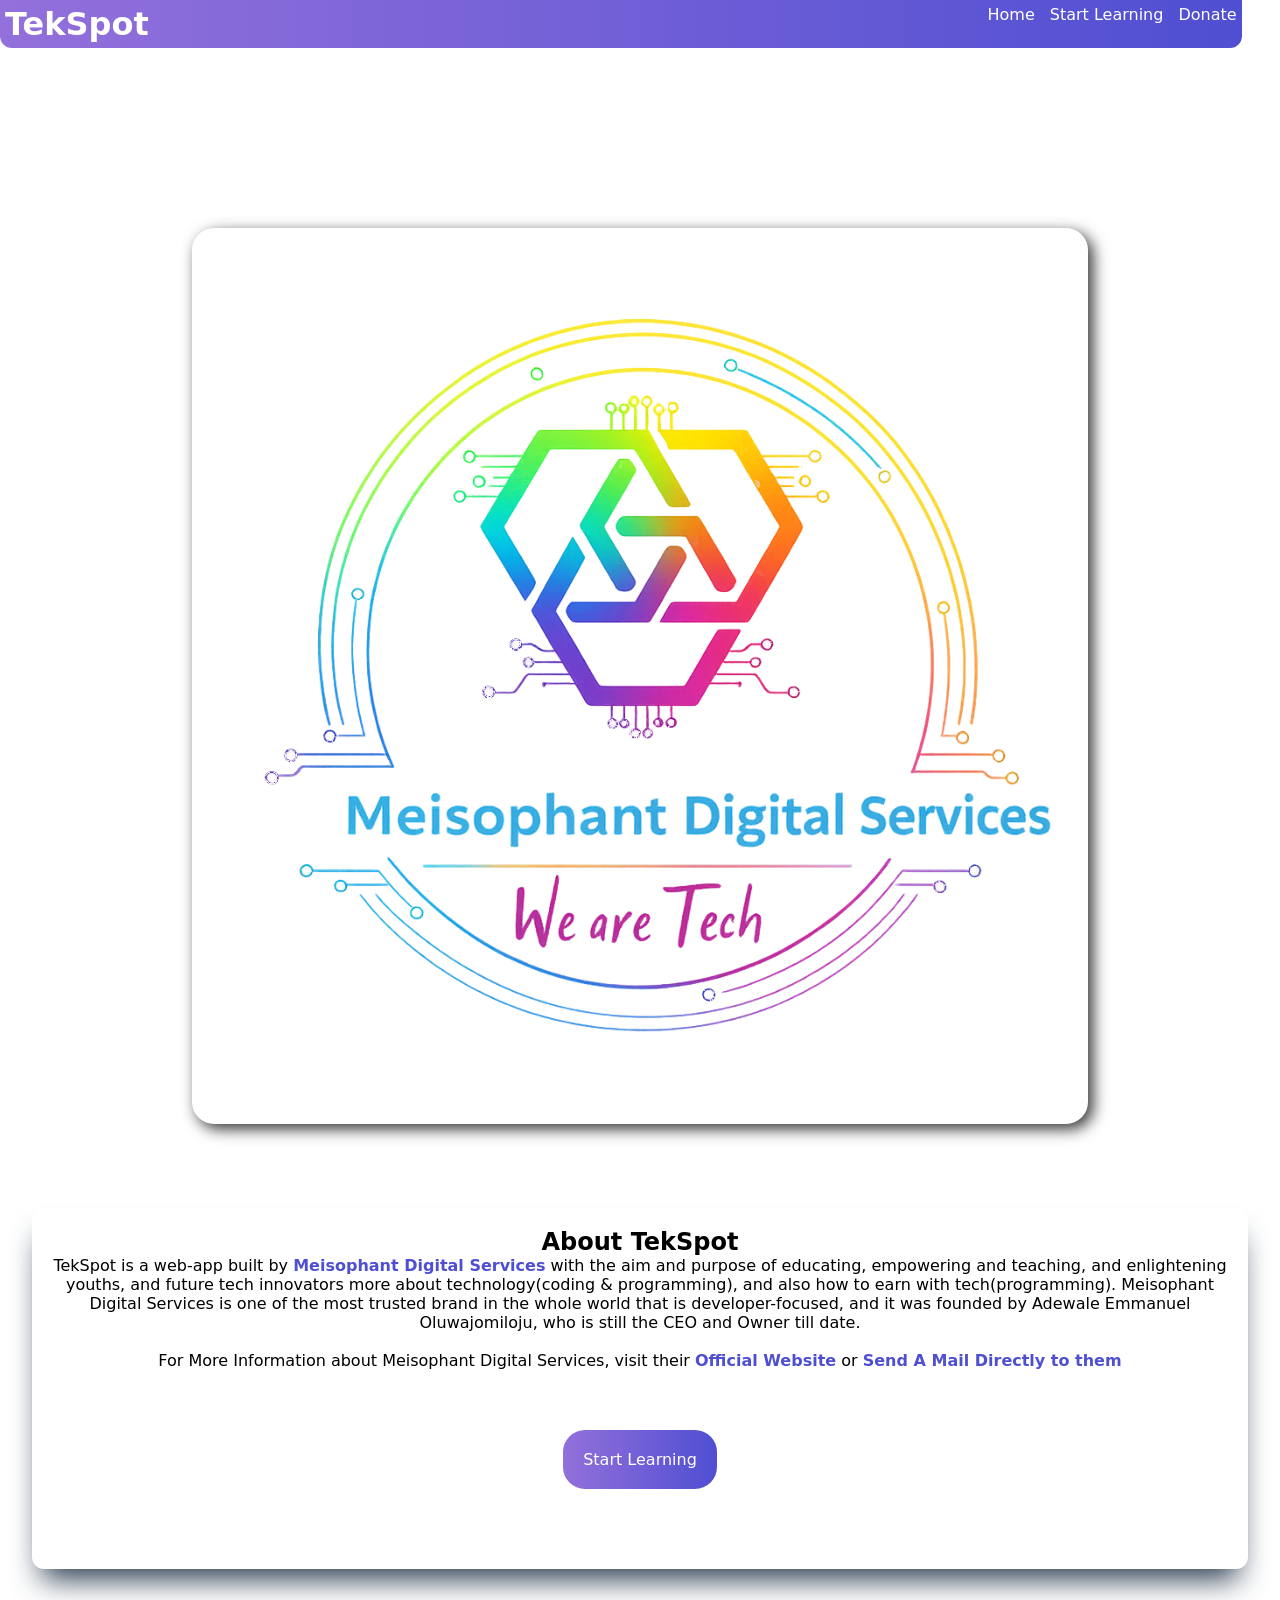
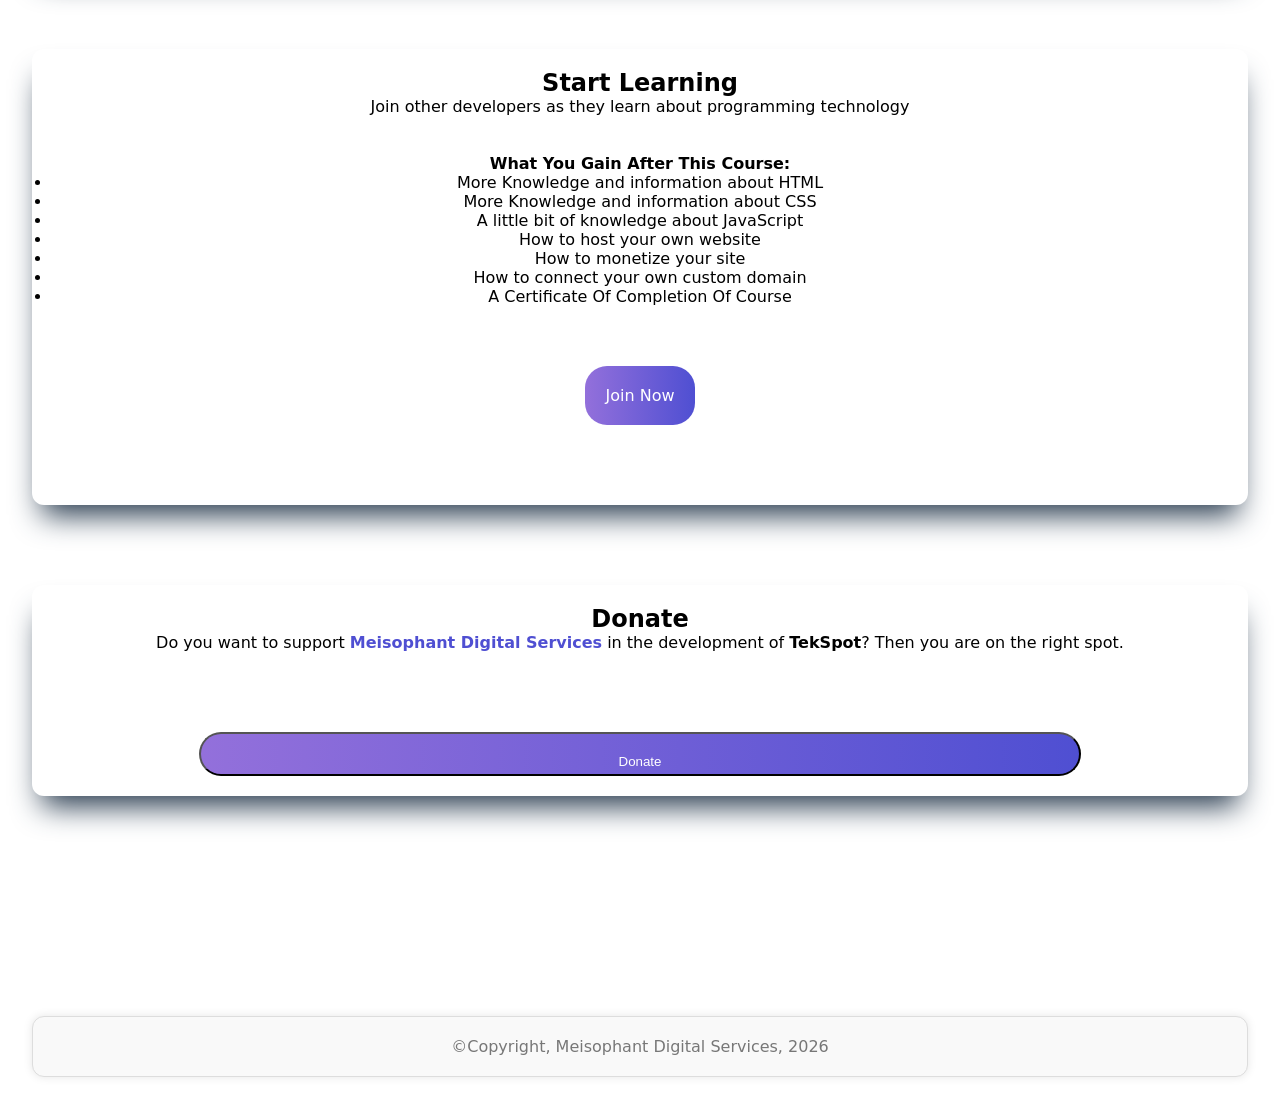
<file: index.html>
<!DOCTYPE html>
<html lang="en">

<head>
    <meta charset="UTF-8">
    <meta name="viewport" content="width=device-width, initial-scale=1.0">
    <title>TekSpot By Meisophant</title>
    <link rel="stylesheet" href="./assets/css/style.css">
    <link rel="shortcut icon" href="./assets/img/favicon.png" type="image/x-icon">
</head>

<body>
    <header>
            <h1 class="logo">
                <a href="./index.html" id="logo">TekSpot</a>
            </h1>
            <br><br>
            <div class="menu-btn" id="menuBtn">☰</div>
            <nav class="nav" id="navMenu">
                <a href="index.html">Home</a>
                <a href="#startLearning">Start Learning</a>
                <a href="#donate">Donate</a>
            </nav>
        </header>
        <div class="padding"></div>
        <img src="./assets/img/favicon.png" alt="TekSpot Logo">
        <div class="padding-2"></div>
        <div class="main">
            <section id="join-the-pride">
                <div class="content">
                    <h1>
                        About TekSpot
                    </h1>
                    <p>
                        TekSpot is a web-app built by <a href="https://meisophant.name.ng"
                            target="_blank" rel="noopener"><b>Meisophant Digital Services</b></a> with the aim and purpose of
                        educating, empowering and teaching, and enlightening youths, and future tech innovators more
                        about technology(coding & programming), and also how to earn with tech(programming). Meisophant
                        Digital Services is one of the most trusted brand in the whole world that is developer-focused,
                        and it was founded by Adewale Emmanuel Oluwajomiloju, who is still the CEO and Owner till date.
                        <br><br>
                        For More Information about Meisophant Digital Services, visit their <a
                            href="https://meisophant.name.ng" target="_blank" rel="noopener"><b>Official Website</b></a> or <a
                            href="mailto:info@misophant.name.ng" target="_blank" rel="noopener"><strong>Send A Mail Directly to
                                them</strong></a>
                    </p>
                    <div class="padding-2"></div>
                </div>
            </section>
            <a href="#startLearning" class="start-learning">
                Start Learning
            </a>
            <div class="padding-2"></div>
        </div>
        <div class="padding-2"></div>
        <div class="main">
            <section id="startLearning">
                <div class="content">
                    <h1>
                        Start Learning
                    </h1>
                    <p>
                        Join other developers as they learn about programming technology
                        <br><br><br>
                        <strong>What You Gain After This Course:</strong>
                        <br>
                    <ul>
                        <li>More Knowledge and information about HTML</li>
                        <li>More Knowledge and information about CSS</li>
                        <li>A little bit of knowledge about JavaScript</li>
                        <li>How to host your own website</li>
                        <li>How to monetize your site</li>
                        <li>How to connect your own custom domain</li>
                        <li>A Certificate Of Completion Of Course</li>
                    </ul>
                    </p>
                    <div class="padding-2"></div>  
            </section>
            <a href="./start-learning/" class="start-learning">Join Now</a>
            <div class="padding-2"></div>
            </div>
        </div>
        <div class="padding-2"></div>
        <div class="main">
            <section id="donate">
                <div class="content">
                    <h1>
                        Donate
                    </h1>
                    <p>
                    <p>
                        Do you want to support <a href="https://meisophant.name.ng" target="_blank" rel="noopener"><b>Meisophant Digital
                                Services</b></a> in the development
                        of <b>TekSpot</b>? Then you are on the right spot.
                    </p>
                    </p>
                    <div class="padding-2"></div>
                    <a href="">
                        <button class="start-learning">
                            Donate
                        </button>
                    </a>
                </div>
            </section>
        </div>
        <div class="padding"></div>
        <footer>
            &copy;Copyright, Meisophant Digital Services, 2026
        </footer>
        <script>
            const menuBtn = document.getElementById("menuBtn");
            const navMenu = document.getElementById("navMenu");

            menuBtn.addEventListener("click", () => {
                navMenu.classList.toggle("show");
                menuBtn.textContent = navMenu.classList.contains("show") ? "✕" : "☰";
            });
        </script>
</body>

</html>
</file>
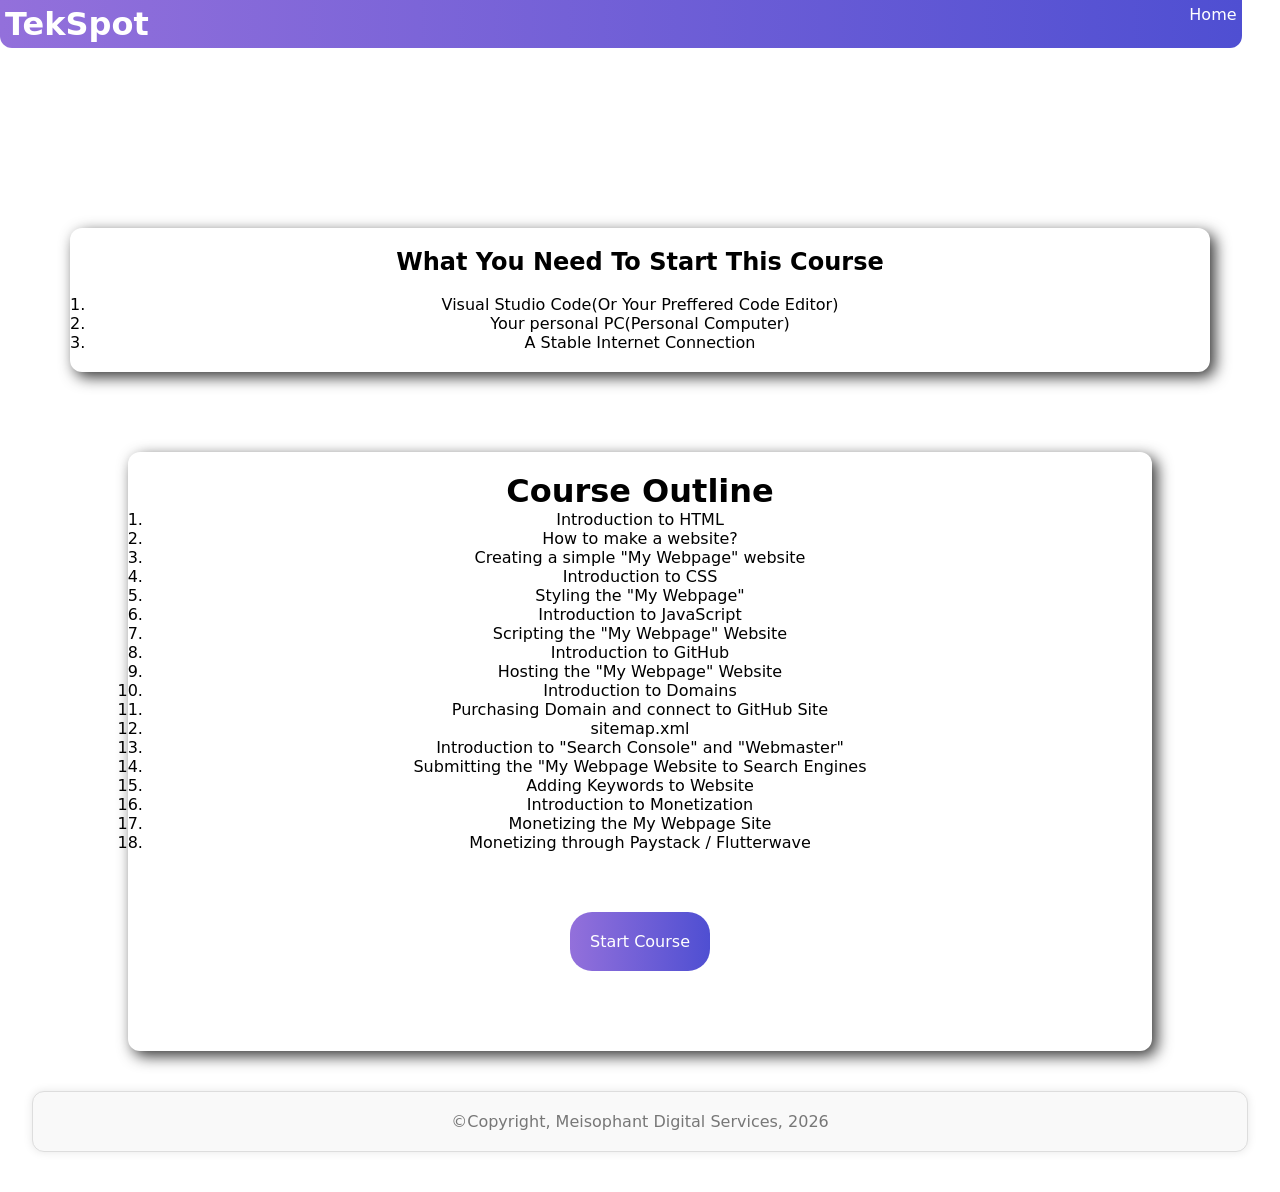
<file: start-learning/index.html>
<!DOCTYPE html>
<html lang="en">

<head>
    <meta charset="UTF-8">
    <meta name="viewport" content="width=device-width, initial-scale=1.0">
    <title>Start Learning | TekSpot</title>
    <link rel="stylesheet" href="../assets/css/style.css">
    <link rel="shortcut icon" href="../assets/img/favicon.png" type="image/x-icon">
</head>

<body>
    <header>
        <h1 class="logo">
            <a href="../../index.html" id="logo">TekSpot</a>
        </h1>
        <br><br>
        <div class="menu-btn" id="menuBtn">☰</div>
        <nav class="nav" id="navMenu">
            <a href="../index.html">Home</a>
        </nav>
    </header>
    <div class="padding"></div>
    <div class="lesson">
        <h2>
            What You Need To Start This Course
        </h2>
        <br>
        <ol>
            <li>Visual Studio Code(Or Your Preffered Code Editor)</li>
            <li>Your personal PC(Personal Computer)</li>
            <li>A Stable Internet Connection</li>
        </ol>
    </div>
    <div class="padding-2"></div>
    <div class="course-outline">
        <h1>Course Outline</h1>
        <ol>
            <li>Introduction to HTML</li>
            <li>How to make a website?</li>
            <li>Creating a simple "My Webpage" website</li>
            <li>Introduction to CSS</li>
            <li>Styling the "My Webpage"</li>
            <li>Introduction to JavaScript</li>
            <li>Scripting the "My Webpage" Website</li>
            <li>Introduction to GitHub</li>
            <li>Hosting the "My Webpage" Website</li>
            <li>Introduction to Domains</li>
            <li>Purchasing Domain and connect to GitHub Site</li>
            <li>sitemap.xml</li>
            <li>Introduction to "Search Console" and "Webmaster"</li>
            <li>Submitting the "My Webpage Website to Search Engines</li>
            <li>Adding Keywords to Website</li>
            <li>Introduction to Monetization</li>
            <li>Monetizing the My Webpage Site</li>
            <li>Monetizing through Paystack / Flutterwave</li>
        </ol>
        <div class="padding-2"></div>
        <a href="./intro-to-html/index.html" class="start-learning">
            Start Course
        </a>
        <div class="padding-2"></div>
    </div>

    <footer>
        &copy;Copyright, Meisophant Digital Services, 2026
    </footer>
    <script>
        const menuBtn = document.getElementById("menuBtn");
        const navMenu = document.getElementById("navMenu");

        menuBtn.addEventListener("click", () => {
            navMenu.classList.toggle("show");
            menuBtn.textContent = navMenu.classList.contains("show") ? "✕" : "☰";
        });
    </script>
</body>

</html>
</file>
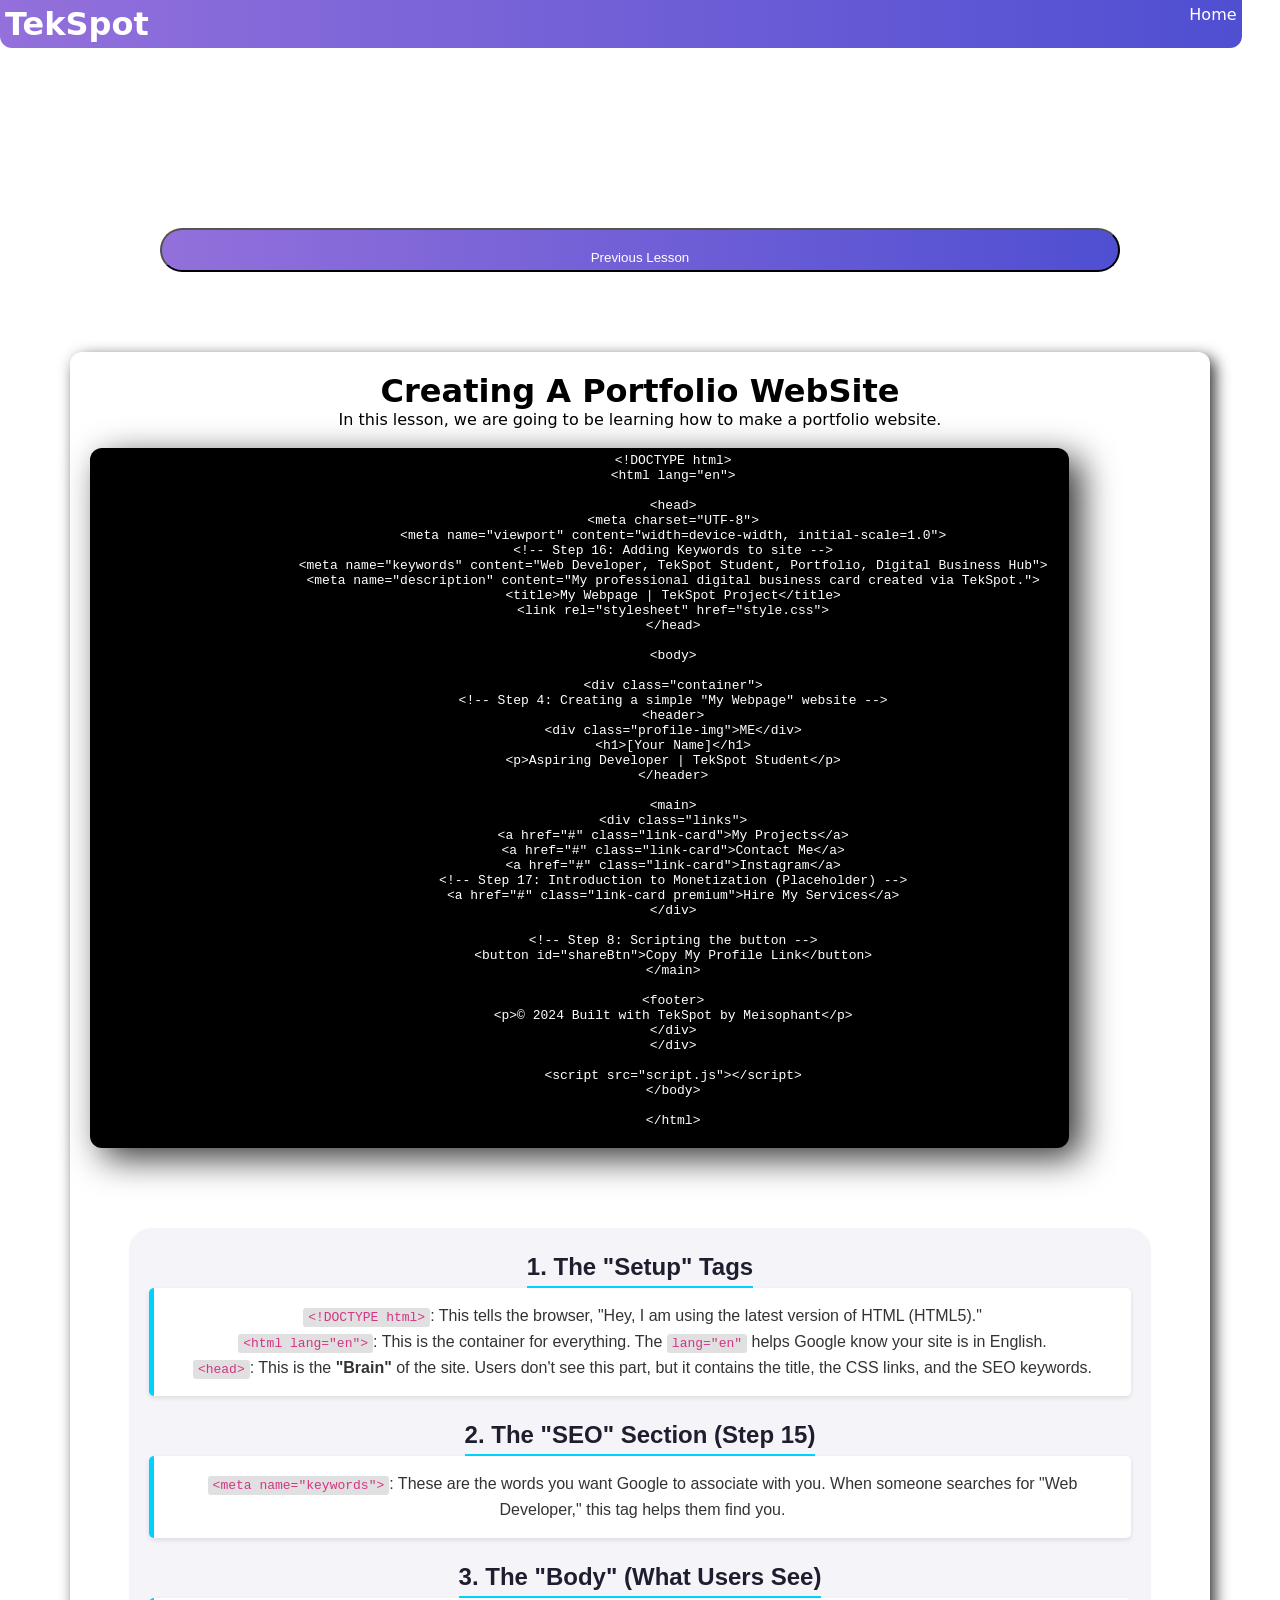
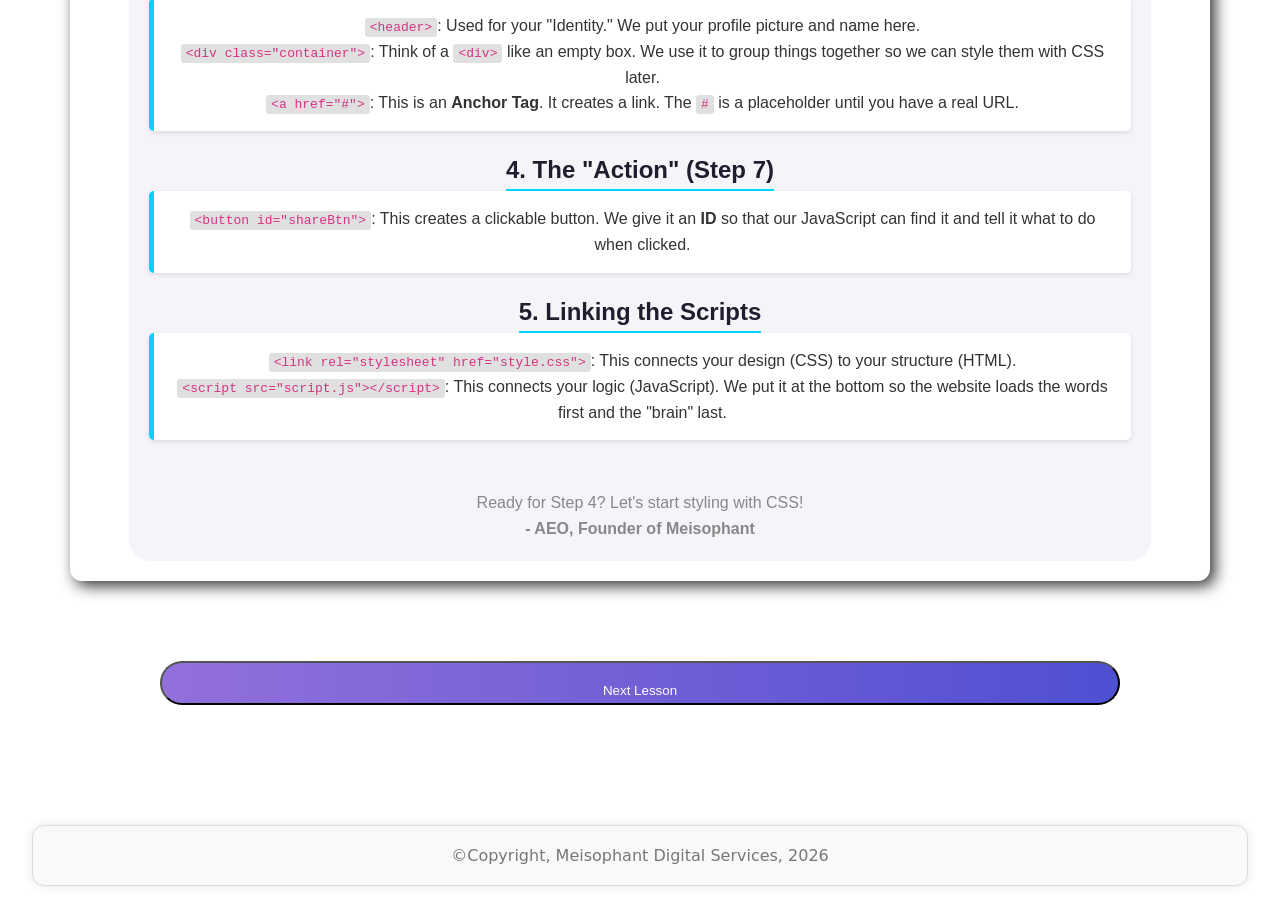
<file: start-learning/creating-a-simple-site/index.html>
<!DOCTYPE html>
<html lang="en">

<head>
    <meta charset="UTF-8">
    <meta name="viewport" content="width=device-width, initial-scale=1.0">
    <title>Creating A Simple Portfolio Website</title>
    <link rel="stylesheet" href="../../assets/css/style.css">
    <link rel="shortcut icon" href="../../assets/img/favicon.png" type="image/x-icon">
</head>

<body>
    <header>
        <h1 class="logo">
            <a href="../../index.html" id="logo">TekSpot</a>
        </h1>
        <br><br>
        <div class="menu-btn" id="menuBtn">☰</div>
        <nav class="nav" id="navMenu">
            <a href="../../index.html">Home</a>
        </nav>
    </header>
    <div class="padding"></div>
    <a href="../how-to-make-a-website/index.html">
        <button class="start-learning">
            Previous Lesson
        </button>
    </a>
    <div class="padding-2"></div>
    <div class="lesson">
        <h1>
            Creating A Portfolio WebSite
        </h1>
        <p>
            In this lesson, we are going to be learning how to make a portfolio website.
            <br><br>
        <pre>
                        &lt;!DOCTYPE html&gt;
                        &lt;html lang="en"&gt;

                        &lt;head&gt;
                        &lt;meta charset="UTF-8"&gt;
                        &lt;meta name="viewport" content="width=device-width, initial-scale=1.0"&gt;
                        &lt;!-- Step 16: Adding Keywords to site --&gt;
                        &lt;meta name="keywords" content="Web Developer, TekSpot Student, Portfolio, Digital Business Hub"&gt;
                        &lt;meta name="description" content="My professional digital business card created via TekSpot."&gt;
                        &lt;title&gt;My Webpage | TekSpot Project&lt;/title&gt;
                        &lt;link rel="stylesheet" href="style.css"&gt;
                        &lt;/head&gt;

                        &lt;body&gt;

                        &lt;div class="container"&gt;
                        &lt;!-- Step 4: Creating a simple "My Webpage" website --&gt;
                        &lt;header&gt;
                        &lt;div class="profile-img"&gt;ME&lt;/div&gt;
                        &lt;h1&gt;[Your Name]&lt;/h1&gt;
                        &lt;p&gt;Aspiring Developer | TekSpot Student&lt;/p&gt;
                        &lt;/header&gt;

                        &lt;main&gt;
                        &lt;div class="links"&gt;
                        &lt;a href="#" class="link-card"&gt;My Projects&lt;/a&gt;
                        &lt;a href="#" class="link-card"&gt;Contact Me&lt;/a&gt;
                        &lt;a href="#" class="link-card"&gt;Instagram&lt;/a&gt;
                        &lt;!-- Step 17: Introduction to Monetization (Placeholder) --&gt;
                        &lt;a href="#" class="link-card premium"&gt;Hire My Services&lt;/a&gt;
                        &lt;/div&gt;

                        &lt;!-- Step 8: Scripting the button --&gt;
                        &lt;button id="shareBtn"&gt;Copy My Profile Link&lt;/button&gt;
                        &lt;/main&gt;

                        &lt;footer&gt;
                        &lt;p&gt;&copy; 2024 Built with TekSpot by Meisophant&lt;/p&gt;
                        &lt;/div&gt;
                        &lt;/div&gt;

                        &lt;script src="script.js"&gt;&lt;/script&gt;
                        &lt;/body&gt;

                        &lt;/html&gt;
                    </pre>
        </p>
        <div class="padding-2"></div>
        <div class="body">
            <style>
                .body {
                    font-family: sans-serif;
                    line-height: 1.6;
                    color: #333;
                    width: calc(100% - 7%);
                    margin: 0 auto;
                    padding: 20px;
                    background-color: #f4f4f9;
                    border-radius: 22px;
                }

                .tag-box {
                    background: white;
                    border-left: 5px solid #00d2ff;
                    padding: 15px;
                    margin-bottom: 20px;
                    border-radius: 5px;
                    box-shadow: 0 2px 5px rgba(0, 0, 0, 0.1);
                }

                code {
                    background: #e0e0e0;
                    padding: 2px 5px;
                    border-radius: 3px;
                    font-family: monospace;
                    color: #d63384;
                }

                .comment {
                    color: #6a9955;
                    font-style: italic;
                }

                h2 {
                    color: #1e1e2f;
                    border-bottom: 2px solid #00d2ff;
                    display: inline-block;
                }

                .footer {
                    text-align: center;
                    margin-top: 50px;
                    color: #888;
                }
            </style>


            <h2>1. The "Setup" Tags</h2>
            <div class="tag-box">
                <p><code>&lt;!DOCTYPE html&gt;</code>: This tells the browser, "Hey, I am using the latest version of
                    HTML
                    (HTML5)."</p>
                <p><code>&lt;html lang="en"&gt;</code>: This is the container for everything. The <code>lang="en"</code>
                    helps
                    Google know your site is in English.</p>
                <p><code>&lt;head&gt;</code>: This is the <strong>"Brain"</strong> of the site. Users don't see this
                    part, but
                    it contains the title, the CSS links, and the SEO keywords.</p>
            </div>

            <h2>2. The "SEO" Section (Step 15)</h2>
            <div class="tag-box">
                <p><code>&lt;meta name="keywords"&gt;</code>: These are the words you want Google to associate with you.
                    When
                    someone searches for "Web Developer," this tag helps them find you.</p>
            </div>

            <h2>3. The "Body" (What Users See)</h2>
            <div class="tag-box">
                <p><code>&lt;header&gt;</code>: Used for your "Identity." We put your profile picture and name here.</p>
                <p><code>&lt;div class="container"&gt;</code>: Think of a <code>&lt;div&gt;</code> like an empty box. We
                    use it
                    to group things together so we can style them with CSS later.</p>
                <p><code>&lt;a href="#"&gt;</code>: This is an <strong>Anchor Tag</strong>. It creates a link. The
                    <code>#</code> is a placeholder until you have a real URL.
                </p>
            </div>

            <h2>4. The "Action" (Step 7)</h2>
            <div class="tag-box">
                <p><code>&lt;button id="shareBtn"&gt;</code>: This creates a clickable button. We give it an
                    <strong>ID</strong>
                    so that our JavaScript can find it and tell it what to do when clicked.
                </p>
            </div>

            <h2>5. Linking the Scripts</h2>
            <div class="tag-box">
                <p><code>&lt;link rel="stylesheet" href="style.css"&gt;</code>: This connects your design (CSS) to your
                    structure (HTML).</p>
                <p><code>&lt;script src="script.js"&gt;&lt;/script&gt;</code>: This connects your logic (JavaScript). We
                    put it
                    at the bottom so the website loads the words first and the "brain" last.</p>
            </div>

            <div class="footer">
                <p>Ready for Step 4? Let's start styling with CSS!</p>
                <p><strong>- AEO, Founder of Meisophant</strong></p>
            </div>

        </div>

    </div>
    <div class="padding-2"></div>
    <a href="../intro-to-css/index.html">
        <button class="start-learning">
            Next Lesson
        </button>
    </a>
    <div class="padding-2"></div>
    <footer>
        &copy;Copyright, Meisophant Digital Services, 2026
    </footer>

    <script src="../../script.js"></script>
</body>

</html>
</file>
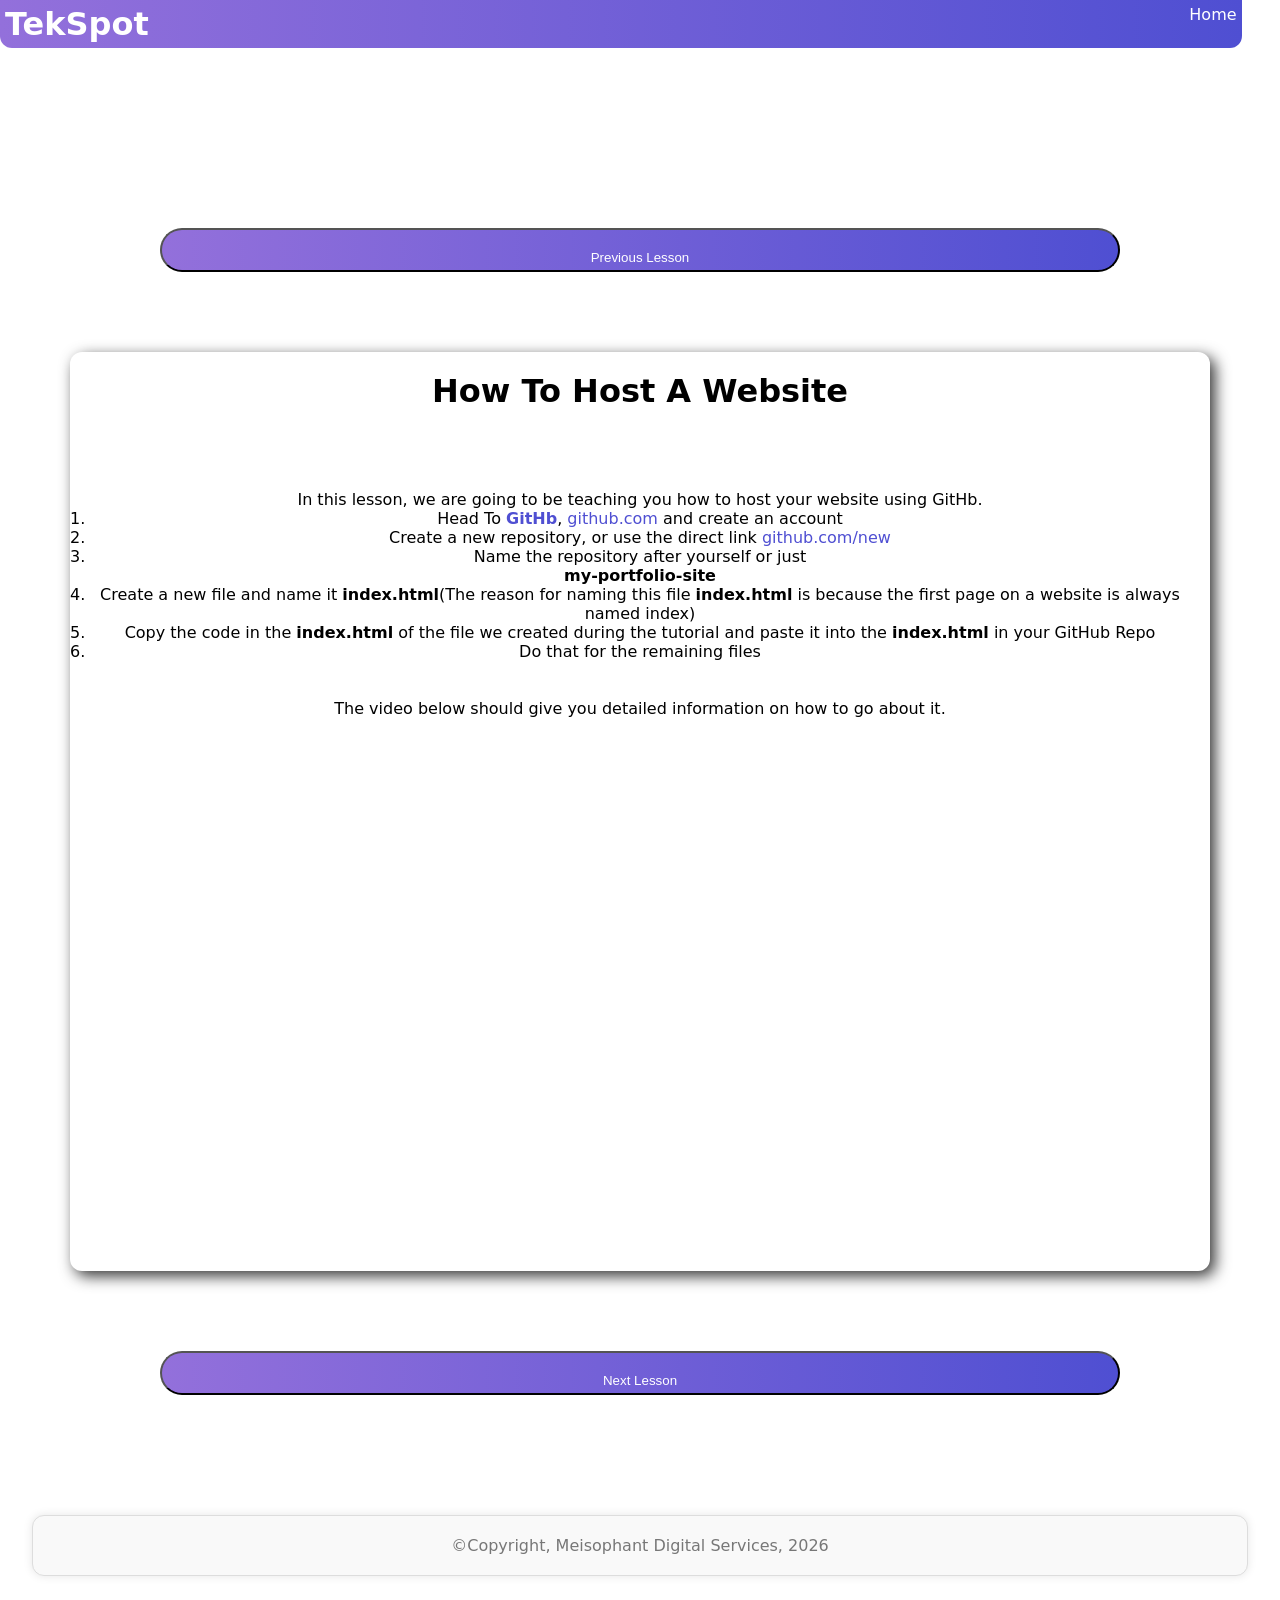
<file: start-learning/hosting-the-portfolio-site/index.html>
<!DOCTYPE html>
<html lang="en">
<head>
    <meta charset="UTF-8">
    <meta name="viewport" content="width=device-width, initial-scale=1.0">
    <title>How To Host A Website | Hosting Your Portfolio Website</title>
    <link rel="stylesheet" href="../../assets/css/style.css">
    <link rel="shortcut icon" href="../assets/img/favicon.png" type="image/x-icon">
</head>
<body>
    <header>
        <h1 class="logo">
            <a href="../../index.html" id="logo">TekSpot</a>
        </h1>
        <br><br>
        <div class="menu-btn" id="menuBtn">☰</div>
        <nav class="nav" id="navMenu">
            <a href="../../index.html">Home</a>
        </nav>
    </header>
    <div class="padding"></div>
    <a href="../intro-to-github/index.html">
        <button class="start-learning">
            Previous Lesson
        </button>
    </a>
    <div class="padding-2"></div>
    <div class="lesson">
        <h1>How To Host A Website</h1>
        <div class="padding-2"></div>
        In this lesson, we are going to be teaching you how to host your website using GitHb.
        <ol>
            <li>Head To <a href="github.com" target="_blank"><b>GitHb</b></a>, <a href="github.com" target="_blank">github.com</a> and create an account</li>
            <li>Create a new repository, or use the direct link <a href="github.com/new">github.com/new</a></li>
            <li>Name the repository after yourself or just <br> <b>my-portfolio-site</b></li>
            <li>Create a new file and name it <b>index.html</b>(The reason for naming this file <b>index.html</b> is because the first page on a website is always named index)</li>
            <li>Copy the code in the <b>index.html</b> of the file we created during the tutorial and paste it into the <b>index.html</b> in your GitHub Repo</li>
            <li>Do that for the remaining files</li>
        </ol>
        <p>
            <br><br>
            The video below should give you detailed information on how to go about it.
        </p>
        <br><br>
        <div style="width: 80%; margin: auto;">
  <div style="position: relative; padding-bottom: 56.25%; height: 0;">
    <iframe 
      src="https://www.youtube.com/embed/BT4WzyT2g8k"
      title="How to host a site on github"
      style="position: absolute; top: 0; left: 0; width: 100%; height: 100%; border: 0; border-radius: 12px;"
      allow="accelerometer; autoplay; clipboard-write; encrypted-media; gyroscope; picture-in-picture; web-share"
      allowfullscreen>
    </iframe>
  </div>
</div>
    </div>
    <div class="padding-2"></div>
    <a href="../creating-a-simple-site/index.html">
        <button class="start-learning">
            Next Lesson
        </button>
    </a>
    </div>
    <div class="padding-2"></div>
    <footer>
        &copy;Copyright, Meisophant Digital Services, 2026
    </footer>
    
    <script src="../../script.js"></script>
</body>
</html>
</file>
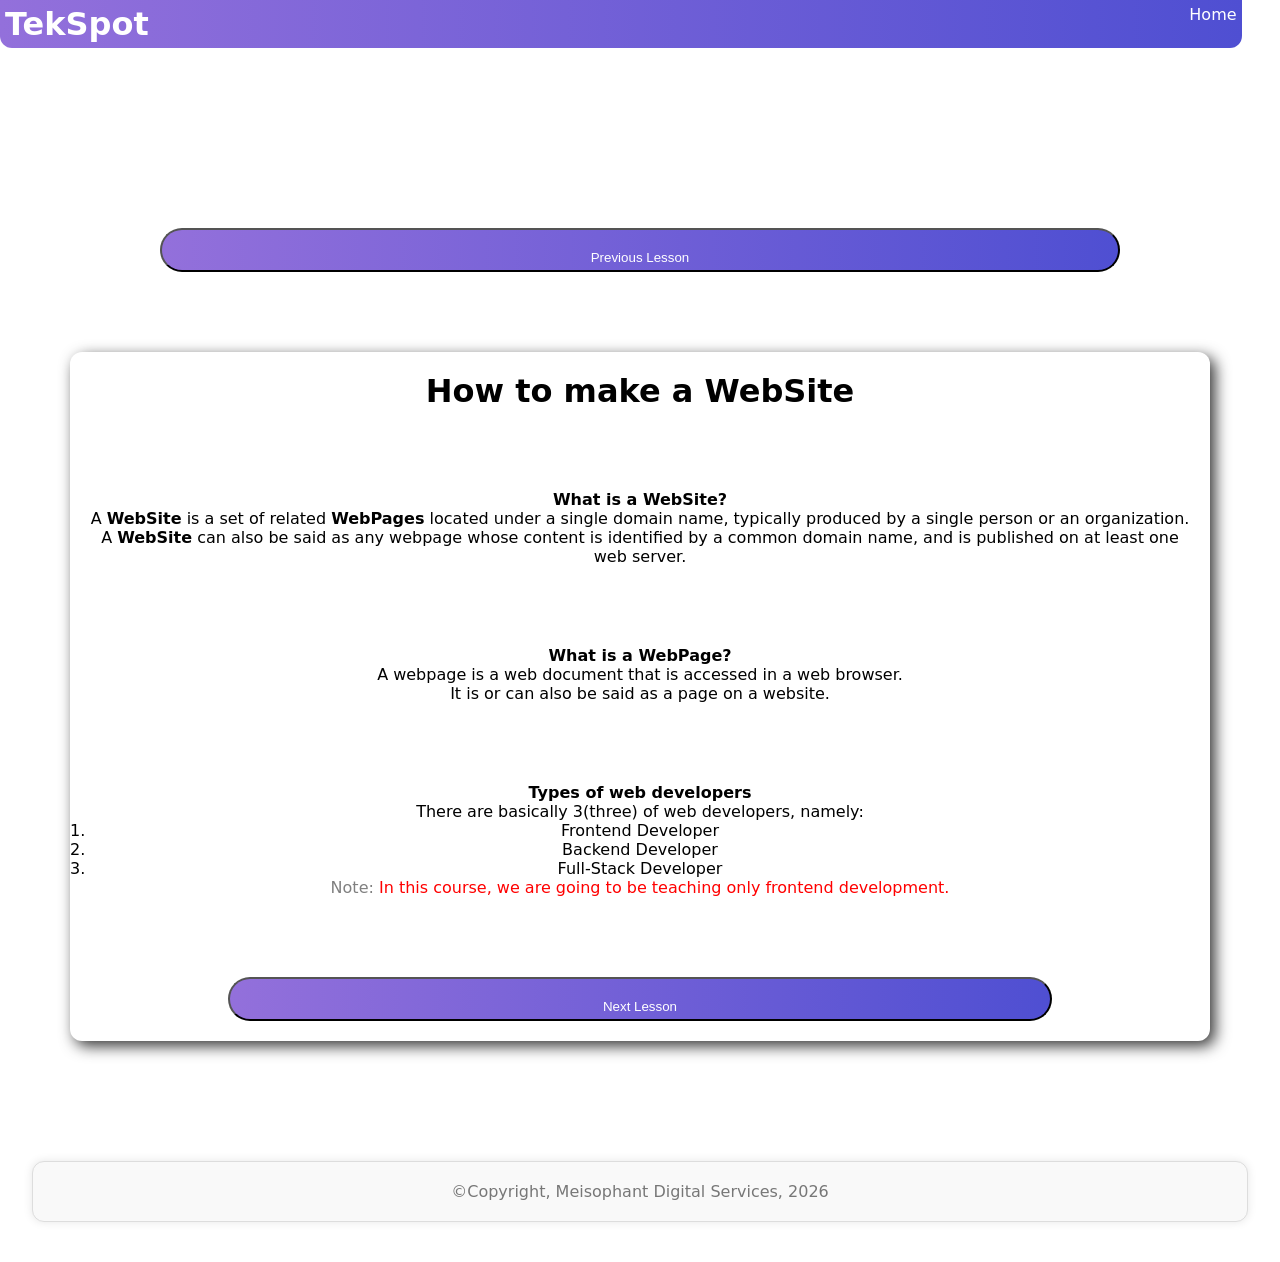
<file: start-learning/how-to-make-a-website/index.html>
<!DOCTYPE html>
<html lang="en">

<head>
    <meta charset="UTF-8">
    <meta name="viewport" content="width=device-width, initial-scale=1.0">
    <title>How to make a WebSite</title>
    <link rel="stylesheet" href="../../assets/css/style.css">
    <link rel="shortcut icon" href="../assets/img/favicon.png" type="image/x-icon">
</head>

<body>
    <header>
        <h1 class="logo">
            <a href="../../index.html" id="logo">TekSpot</a>
        </h1>
        <br><br>
        <div class="menu-btn" id="menuBtn">☰</div>
        <nav class="nav" id="navMenu">
            <a href="../../index.html">Home</a>
        </nav>
    </header>
    <div class="padding"></div>
    <a href="../intro-to-html/index.html">
        <button class="start-learning">
            Previous Lesson
        </button>
    </a>
    <div class="padding-2"></div>
    <div class="lesson">
        <h1>
            How to make a WebSite
        </h1>
        <div class="padding-2"></div>
        <h4>What is a WebSite?</h4>
        <p>
            A <b>WebSite</b> is a set of related <b>WebPages</b> located under a single domain name, typically produced
            by a single person or an organization.
        </p>
        <p>
            A <b>WebSite</b> can also be said as any webpage whose content is identified by a common domain name, and is
            published on at least one web server.
        </p>
        <div class="padding-2"></div>
        <h4>What is a WebPage?</h4>
        <p>
            A webpage is a web document that is accessed in a web browser.
        </p>
        <p>
            It is or can also be said as a page on a website.
        </p>
        <div class="padding-2"></div>
        <h4>Types of web developers</h4>
        <p>
            There are basically 3(three) of web developers, namely:
        </p>
        <ol>
            <li>Frontend Developer</li>
            <li>Backend Developer</li>
            <li>Full-Stack Developer</li>
        </ol>

        <p>
            <span id="note">Note:</span> <span class="note">In this course, we are going to be teaching only frontend
                development.</span>
        </p>
        <div class="padding-2"></div>
        <a href="../creating-a-simple-site/index.html">
            <button class="start-learning">
                Next Lesson
            </button>
        </a>
    </div>
    <div class="padding-2"></div>
    <footer>
        &copy;Copyright, Meisophant Digital Services, 2026
    </footer>

    <script src="../../script.js"></script>
</body>

</html>
</file>
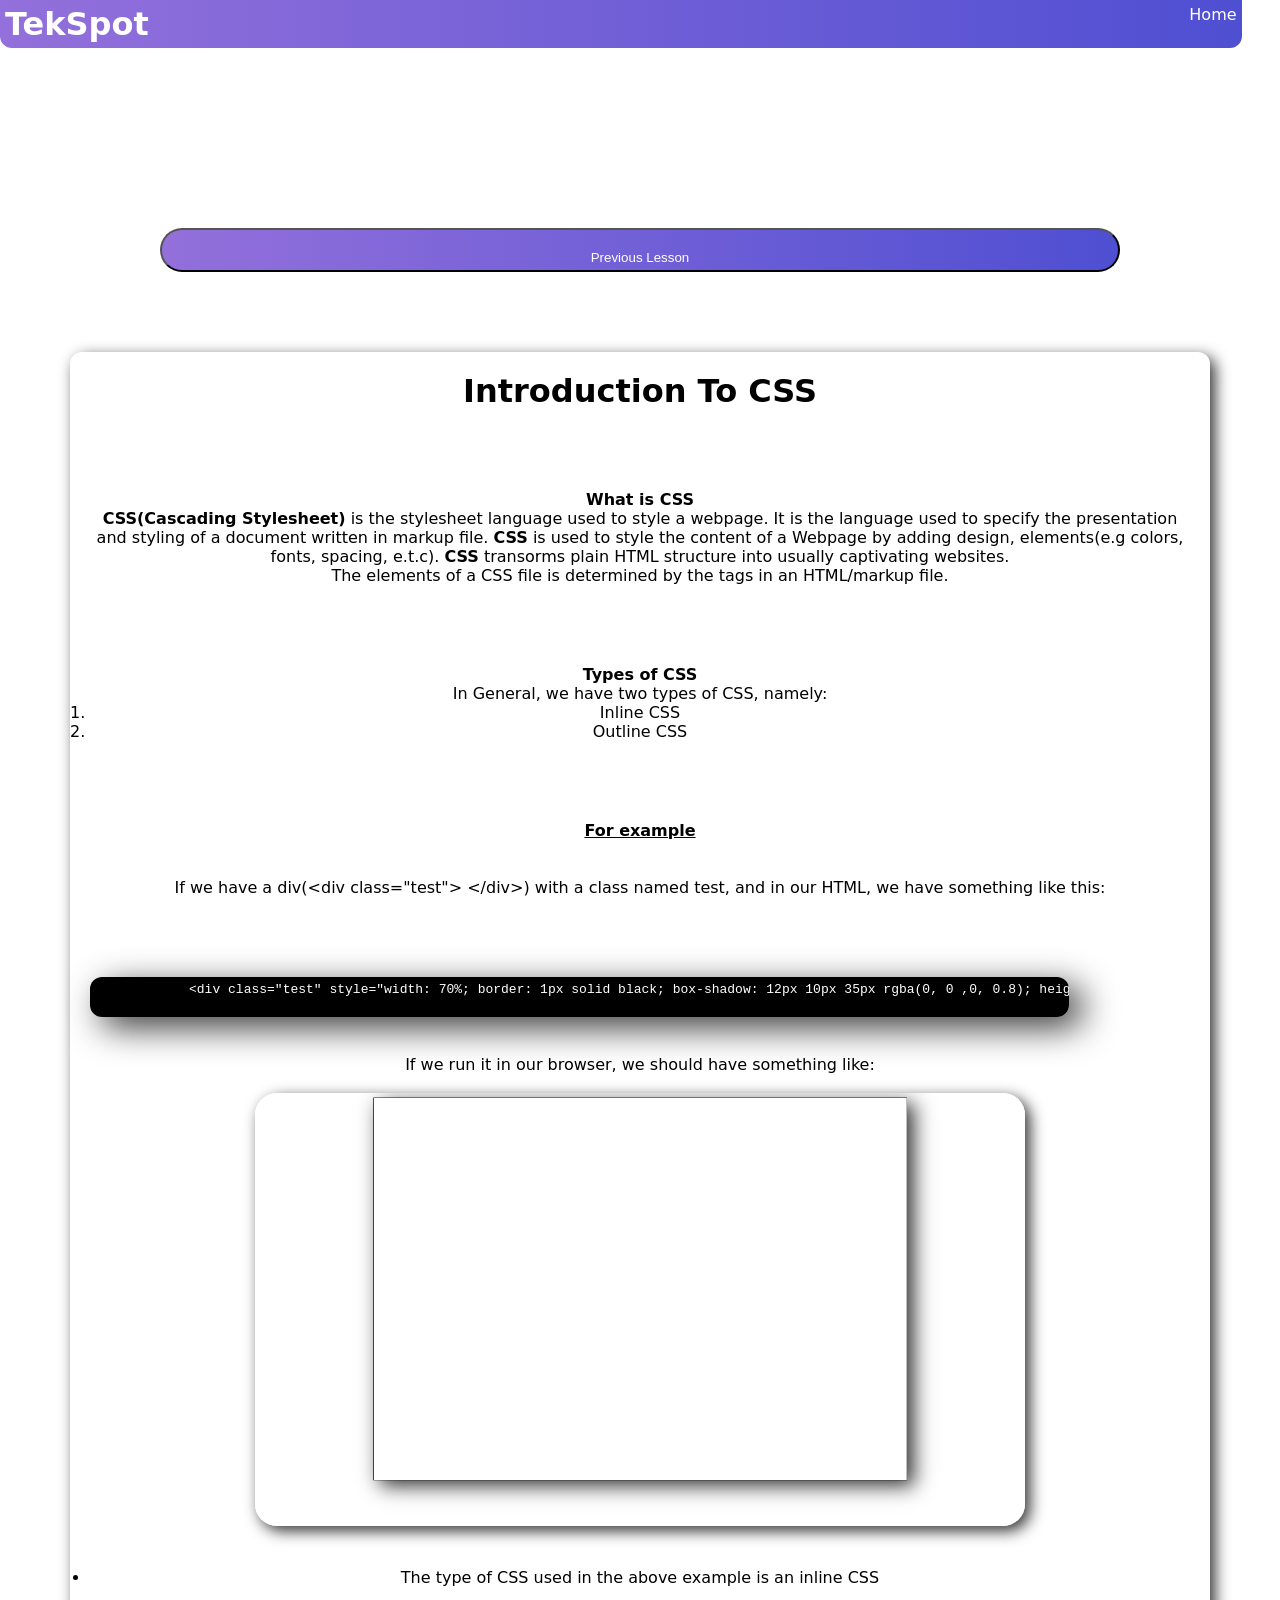
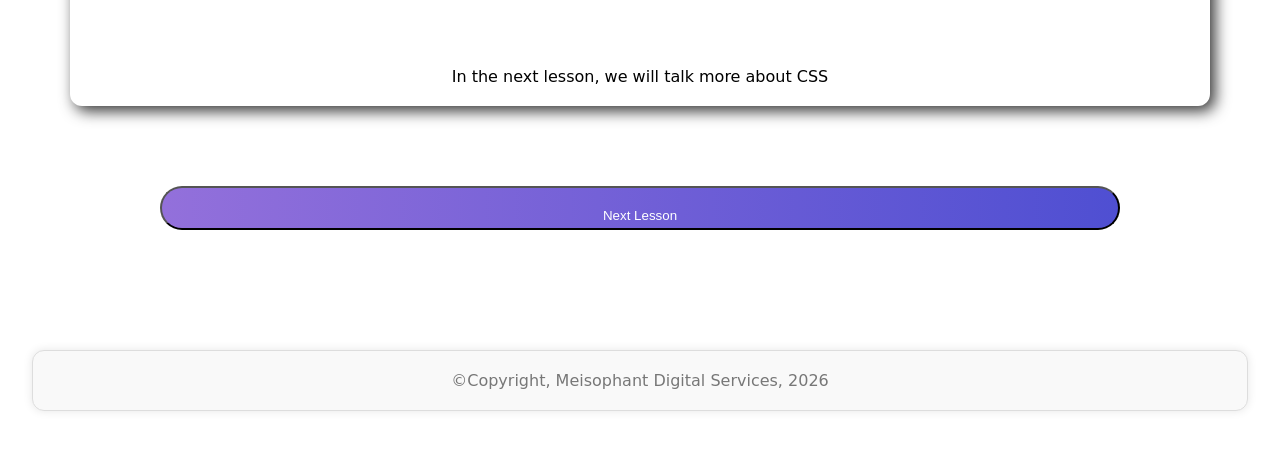
<file: start-learning/intro-to-css/index.html>
<!DOCTYPE html>
<html lang="en">

<head>
    <meta charset="UTF-8">
    <meta name="viewport" content="width=device-width, initial-scale=1.0">
    <title>Introduction To CSS</title>
    <link rel="stylesheet" href="../../assets/css/style.css">
    <link rel="shortcut icon" href="../../assets/img/favicon.png" type="image/x-icon">
</head>

<body>
    <header>
        <h1 class="logo">
            <a href="../../index.html" id="logo">TekSpot</a>
        </h1>
        <br><br>
        <div class="menu-btn" id="menuBtn">☰</div>
        <nav class="nav" id="navMenu">
            <a href="../../index.html">Home</a>
        </nav>
    </header>
    <div class="padding"></div>
    <a href="../creating-a-simple-site/index.html">
        <button class="start-learning">
            Previous Lesson
        </button>
    </a>
    <div class="padding-2"></div>
    <div class="lesson">
        <h1>
            Introduction To CSS
        </h1>
        <div class="padding-2"></div>
        <h4>
            What is CSS
        </h4>
        <p>
            <b>CSS(Cascading Stylesheet)</b> is the stylesheet language used to style a webpage. It is the language used
            to specify the presentation and styling of a document written in markup file. <b>CSS</b> is used to style
            the content of a Webpage by adding design, elements(e.g colors, fonts, spacing, e.t.c). <b>CSS</b> transorms
            plain HTML structure into usually captivating websites.
        </p>
        <p>
            The elements of a CSS file is determined by the tags in an HTML/markup file.
        </p>
        <div class="padding-2"></div>
        <h4>
            Types of CSS
        </h4>
        <p>
            In General, we have two types of CSS, namely:
        <ol>
            <li>Inline CSS</li>
            <li>Outline CSS</li>
        </ol>
        </p>
        <div class="padding-2"></div>
        <h4 class="example">For example</h4>
        <p>
            <br><br>
            If we have a div(&lt;div class="test"&gt; &lt;/div&gt;) with a class named test, and in our HTML, we have
            something like this:
        </p>
        <div class="padding-2"></div>
        <pre>
            &lt;div class="test" style="width: 70%; border: 1px solid black; box-shadow: 12px 10px 35px rgba(0, 0 ,0, 0.8); height: 90%; text-align: center; margin: auto;"&gt; &lt;/div&gt;
        </pre>
        <p>
            <br><br>
            If we run it in our browser, we should have something like:
            <br><br>
        </p>
        <img src="../../assets/img/test-result.png" alt="Test div Result">
        <p>
            <br><br>
        <ul>
            <li>The type of CSS used in the above example is an inline CSS</li>
        </ul>
        </p>
        <div class="padding-2"></div>
        <p>
            In the next lesson, we will talk more about CSS
        </p>
    </div>
    <div class="padding-2"></div>
    <a href="../styling-the-portfolio-site/index.html">
        <button class="start-learning">
            Next Lesson
        </button>
    </a>
    <div class="padding-2"></div>
    <footer>
        &copy;Copyright, Meisophant Digital Services, 2026
    </footer>

    <script src="../../script.js"></script>
</body>

</html>
</file>
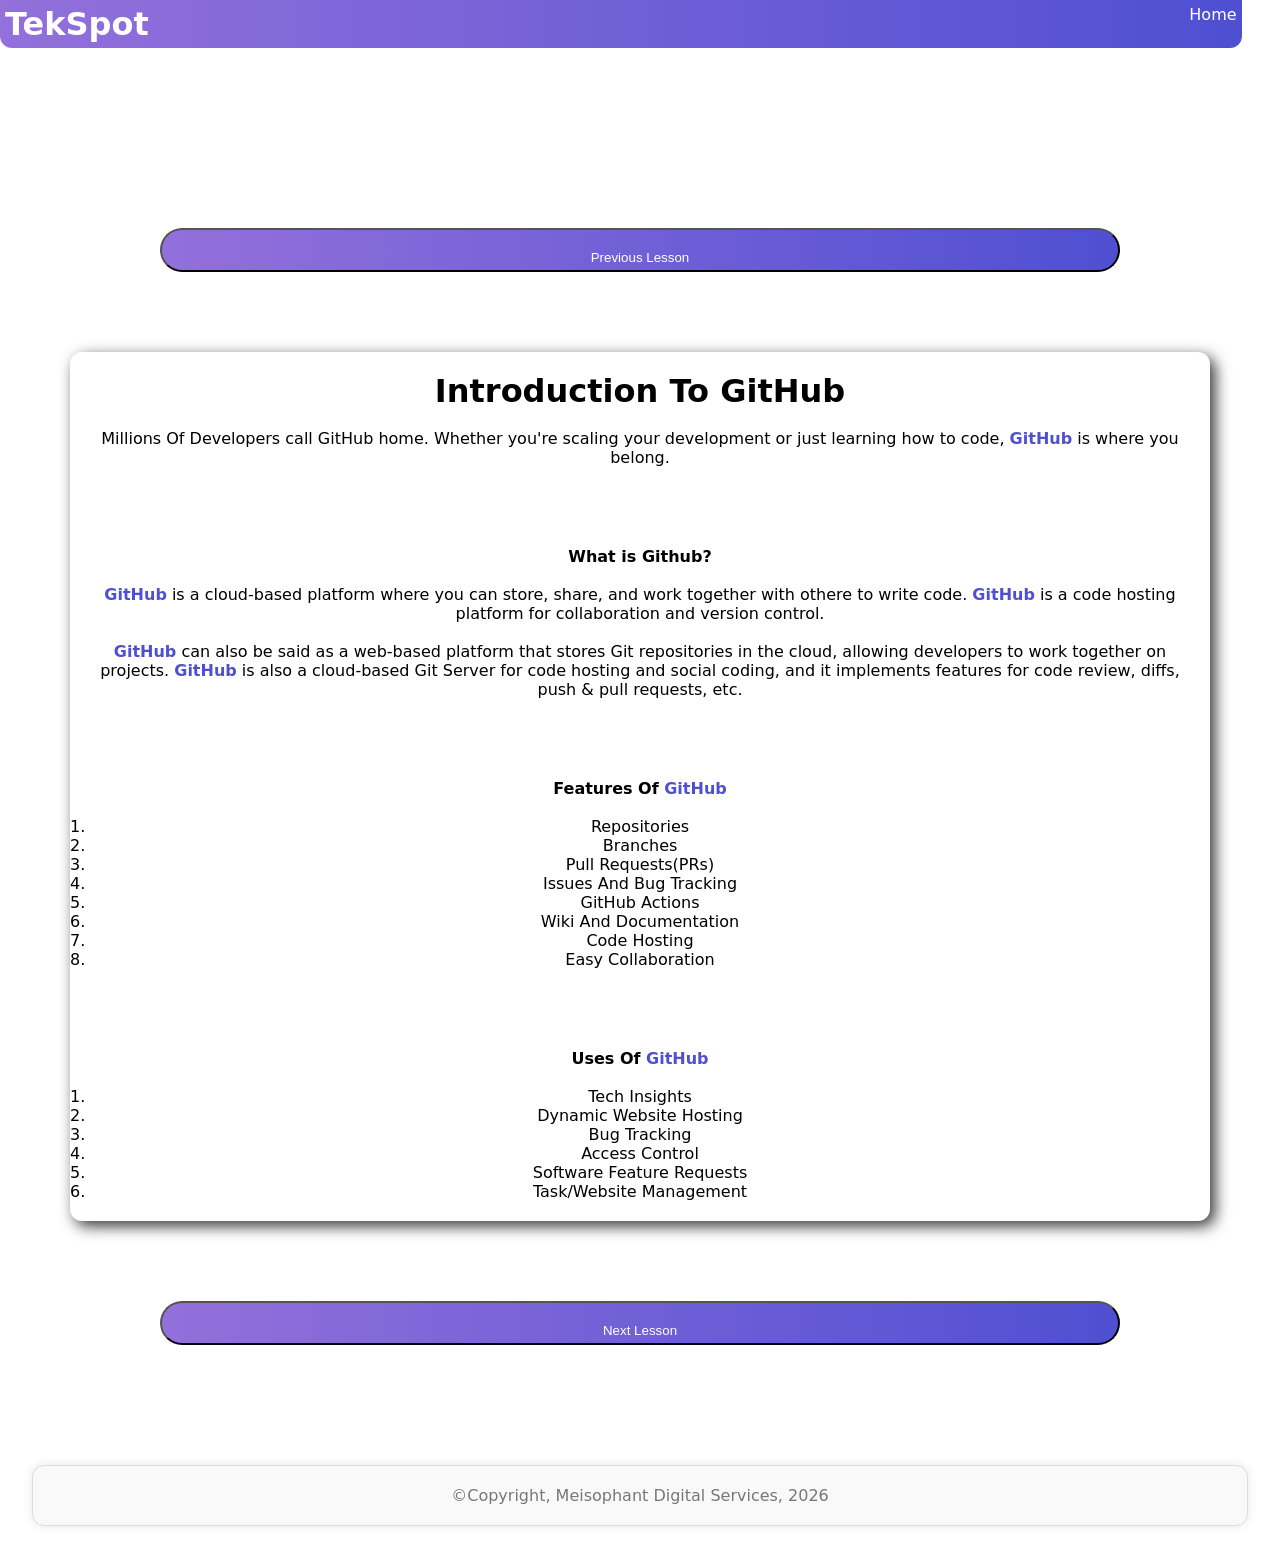
<file: start-learning/intro-to-github/index.html>
<!DOCTYPE html>
<html lang="en">
<head>
    <meta charset="UTF-8">
    <meta name="viewport" content="width=device-width, initial-scale=1.0">
    <title>Introduction To GitHub</title><link rel="stylesheet" href="../../assets/css/style.css">
    <link rel="shortcut icon" href="../../assets/img/favicon.png" type="image/x-icon">
</head>
<body>
    <header>
        <h1 class="logo">
            <a href="../../index.html" id="logo">TekSpot</a>
        </h1>
        <br><br>
        <div class="menu-btn" id="menuBtn">☰</div>
        <nav class="nav" id="navMenu">
            <a href="../../index.html">Home</a>
        </nav>
    </header>
    <div class="padding"></div>
    <a href="../scripting-the-portfolio-site/index.html">
        <button class="start-learning">
            Previous Lesson
        </button>
    </a>
    <div class="padding-2"></div>
    <div class="lesson">
        <h1>Introduction To GitHub</h1>
        <p>
            <br>
            Millions Of Developers call GitHub home. Whether you're scaling your development or just learning how to code, <b><a href="https://github.com">GitHub</a></b> is where you belong.
        </p>
        <div class="padding-2"></div>
        <h4>What is Github?</h4>
        <p>
            <br>
            <b><a href="https://github.com">GitHub</a></b> is a cloud-based platform where you can store, share, and work together with othere to write code. <b><a href="https://github.com">GitHub</a></b> is a code hosting platform for collaboration and version control.
        </p>
        <p>
            <br>
            <b><a href="https://github.com">GitHub</a></b> can also be said as a web-based platform that stores Git repositories in the cloud, allowing developers to work together on projects. <b><a href="https://github.com">GitHub</a></b> is also a cloud-based Git Server for code hosting and social coding, and it implements features for code review, diffs, push & pull requests, etc.
        </p>
        <div class="padding-2"></div>
        <h4>Features Of <b><a href="https://github.com">GitHub</a></b></h4>
        <br>
        <ol>
            <li>Repositories</li>
            <li>Branches</li>
            <li>Pull Requests(PRs)</li>
            <li>Issues And Bug Tracking</li>
            <li>GitHub Actions</li>
            <li>Wiki And Documentation</li>
            <li>Code Hosting</li>
            <li>Easy Collaboration</li>
        </ol>
        <div class="padding-2"></div>
        <h4>Uses Of <b><a href="https://github.com">GitHub</a></b></h4>
        <br>
        <ol>
            <li>Tech Insights</li>
            <li>Dynamic Website Hosting</li>
            <li>Bug Tracking</li>
            <li>Access Control</li>
            <li>Software Feature Requests</li>
            <li>Task/Website Management</li>
        </ol>
    </div>
    <div class="padding-2"></div>
    <a href="../hosting-the-portfolio-site/index.html">
        <button class="start-learning">
            Next Lesson
        </button>
    </a>
    <div class="padding-2"></div>
    <footer>
        &copy;Copyright, Meisophant Digital Services, 2026
    </footer>
    
    <script src="../../script.js"></script>
</body>
</html>
</file>
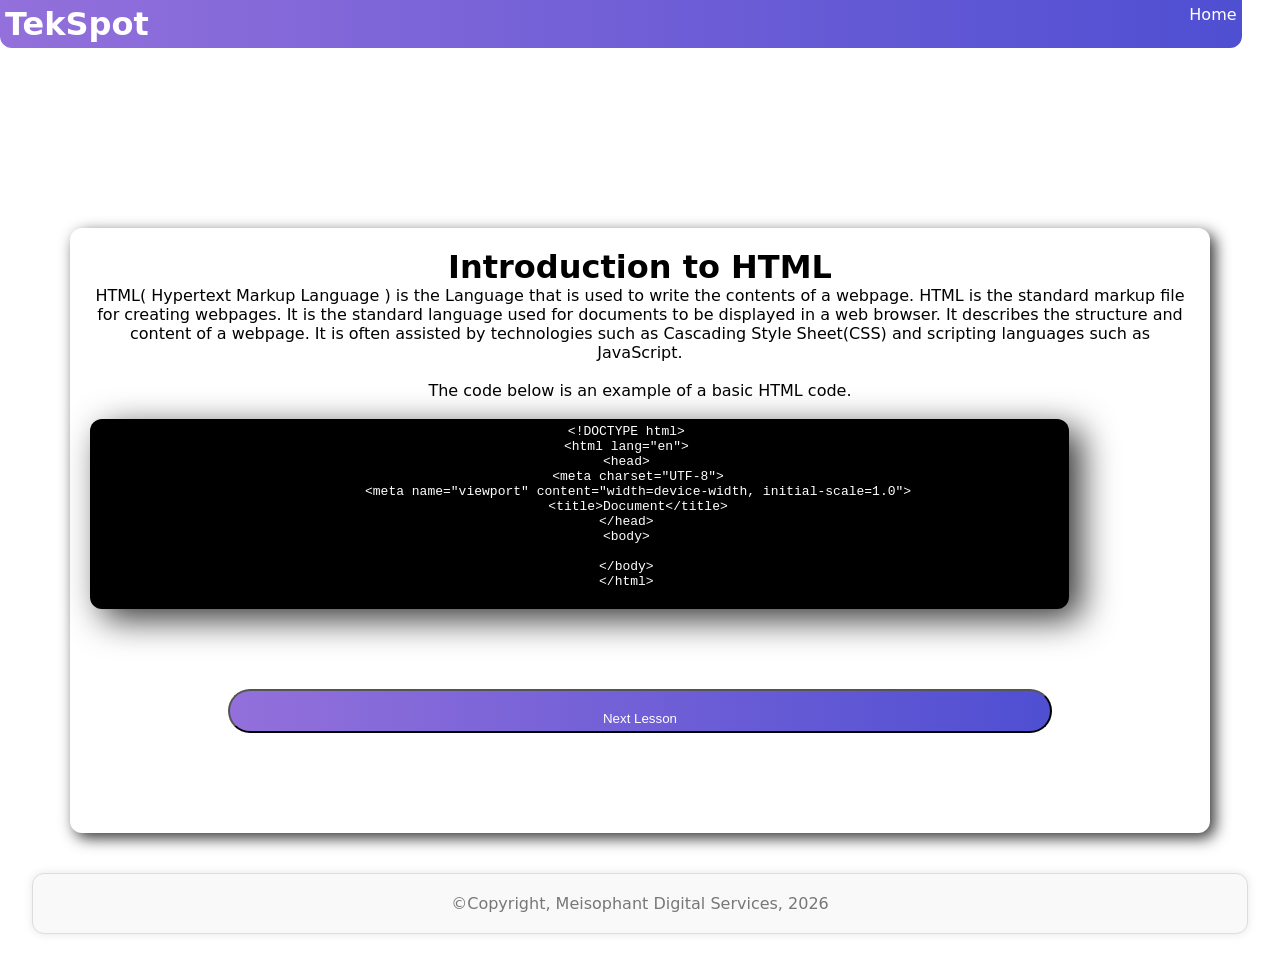
<file: start-learning/intro-to-html/index.html>
<!DOCTYPE html>
<html lang="en">

<head>
    <meta charset="UTF-8">
    <meta name="viewport" content="width=device-width, initial-scale=1.0">
    <title>Introduction to HTML</title>
    <link rel="stylesheet" href="../../assets/css/style.css">
    <link rel="shortcut icon" href="../../assets/img/favicon.png" type="image/x-icon">
</head>

<body>
    <header>
        <h1 class="logo">
            <a href="../../index.html" id="logo">TekSpot</a>
        </h1>
        <br><br>
        <div class="menu-btn" id="menuBtn">☰</div>
        <nav class="nav" id="navMenu">
            <a href="../../../index.html">Home</a>
        </nav>
    </header>
    <div class="padding"></div>
    <div class="lesson">
        <h1>
            Introduction to HTML
        </h1>
        HTML( Hypertext Markup Language ) is the Language that is used to write the contents of a webpage. HTML is the
        standard markup file for creating webpages. It is the standard language used for documents to be displayed in a
        web browser. It describes the structure and content of a webpage. It is often assisted by technologies such as
        Cascading Style Sheet(CSS) and scripting languages such as JavaScript.
        <br><br>
        The code below is an example of a basic HTML code.
        <br><br>
        <pre>
            &lt;!DOCTYPE html&gt;
            &lt;html lang="en"&gt;
            &lt;head&gt;
               &lt;meta charset="UTF-8"&gt;
               &lt;meta name="viewport" content="width=device-width, initial-scale=1.0"&gt;
               &lt;title&gt;Document&lt;/title&gt;
            &lt;/head&gt;
            &lt;body&gt;

            &lt;/body&gt;
            &lt;/html&gt;
        </pre>
        <div class="padding-2"></div>
        <a href="../how-to-make-a-website/index.html">
            <button class="start-learning">
                Next Lesson
            </button>
        </a>
        <div class="padding-2"></div>
    </div>
    <footer>
        &copy;Copyright, Meisophant Digital Services, 2026
    </footer>
    <script src="../../script.js"></script>
    <script>
        function myFunction() {
            var copyText =
                document.getElementById("myInput");

            copyText.select();
            copyText.setSelectionRange(0, 999999)
            document.execCommand("copy")
            alert("copied the text :" + copyText).value();
        }
    </script>
</body>

</html>
</file>
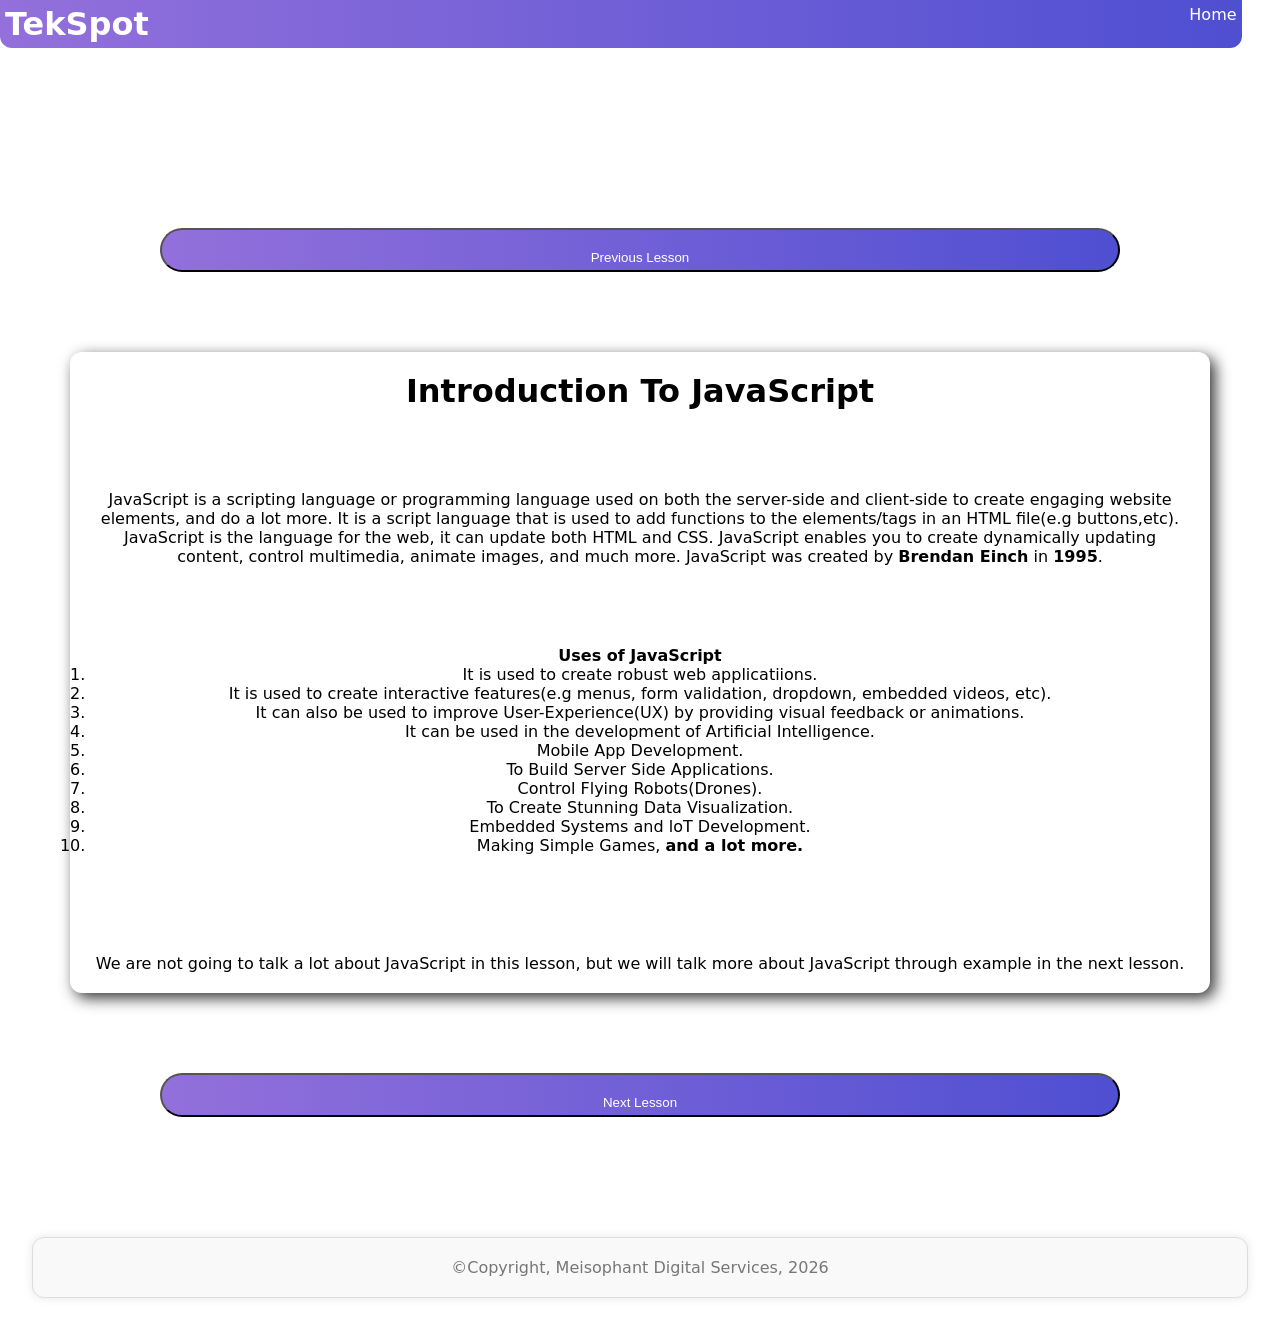
<file: start-learning/intro-to-js/index.html>
<!DOCTYPE html>
<html lang="en">

<head>
    <meta charset="UTF-8">
    <meta name="viewport" content="width=device-width, initial-scale=1.0">
    <title>Introduction To JavaScript</title>
    <link rel="stylesheet" href="../../assets/css/style.css">
    <link rel="shortcut icon" href="../../assets/img/favicon.png" type="image/x-icon">
</head>

<body>
    <header>
        <h1 class="logo">
            <a href="../../index.html" id="logo">TekSpot</a>
        </h1>
        <br><br>
        <div class="menu-btn" id="menuBtn">☰</div>
        <nav class="nav" id="navMenu">
            <a href="../../index.html">Home</a>
        </nav>
    </header>
    <div class="padding"></div>
    <a href="../styling-the-portfolio-site/index.html">
        <button class="start-learning">
            Previous Lesson
        </button>
    </a>
    <div class="padding-2"></div>
    <div class="lesson">
        <h1>
            Introduction To JavaScript
        </h1>
        <div class="padding-2"></div>
        <p>
            JavaScript is a scripting language or programming language used on both the server-side and client-side to
            create engaging website elements, and do a lot more. It is a script language that is used to add functions
            to the elements/tags in an HTML file(e.g buttons,etc). JavaScript is the language for the web, it can update
            both HTML and CSS. JavaScript enables you to create dynamically updating content, control multimedia,
            animate images, and much more. JavaScript was created by <b>Brendan Einch</b> in <b>1995</b>.
        </p>
        <div class="padding-2"></div>
        <h4>Uses of JavaScript</h4>
        <p>
        <ol>
            <li>It is used to create robust web applicatiions.</li>
            <li>It is used to create interactive features(e.g menus, form validation, dropdown, embedded videos, etc).
            </li>
            <li>It can also be used to improve User-Experience(UX) by providing visual feedback or animations.</li>
            <li>It can be used in the development of Artificial Intelligence.</li>
            <li>Mobile App Development.</li>
            <li>To Build Server Side Applications.</li>
            <li>Control Flying Robots(Drones).</li>
            <li>To Create Stunning Data Visualization.</li>
            <li>Embedded Systems and loT Development.</li>
            <li>Making Simple Games, <b>and a lot more.</b></li>
        </ol>
        </p>
        <div class="padding-2"></div>
        <p>
            <br>
            We are not going to talk a lot about JavaScript in this lesson, but we will talk more about JavaScript
            through example in the next lesson.
        </p>
    </div>
    <div class="padding-2"></div>
    <a href="../scripting-the-portfolio-site/index.html">
        <button class="start-learning">
            Next Lesson
        </button>
    </a>
    <div class="padding-2"></div>
    <footer>
        &copy;Copyright, Meisophant Digital Services, 2026
    </footer>

    <script src="../../script.js"></script>
</body>

</html>
</file>
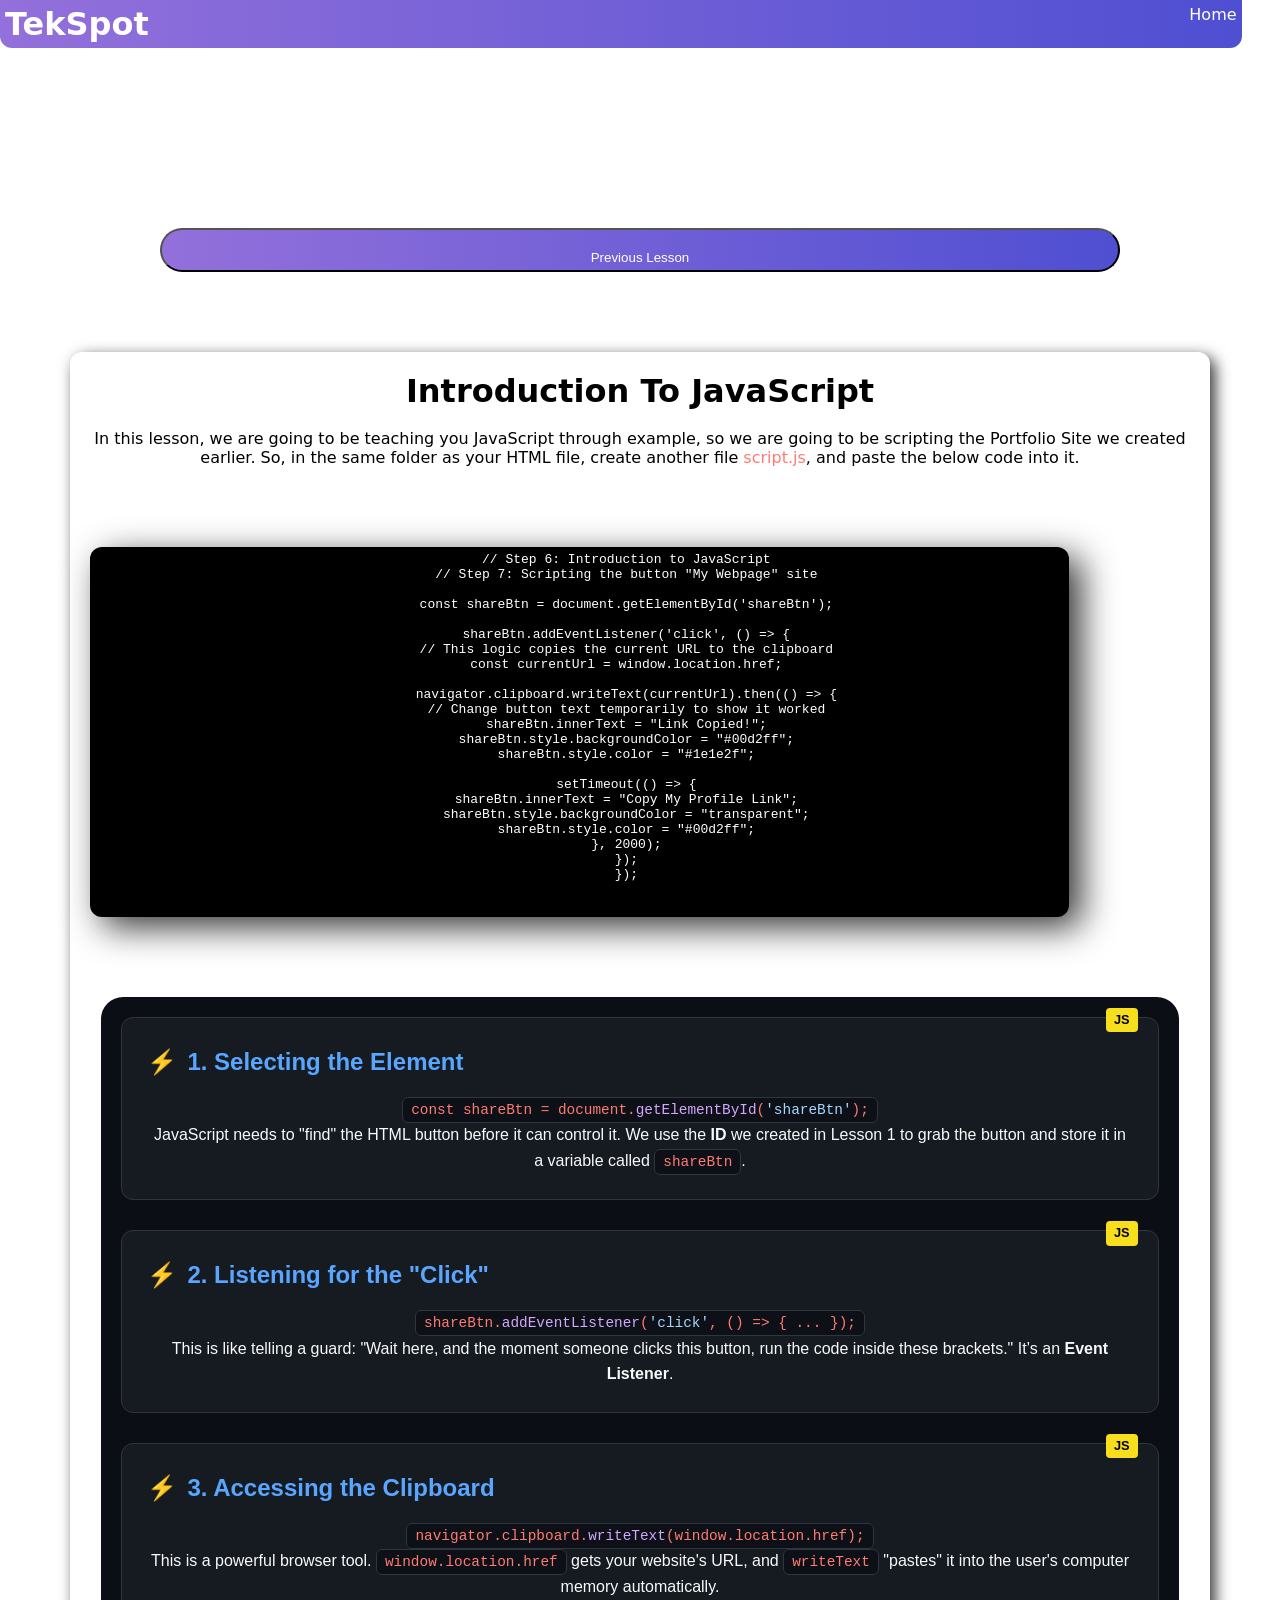
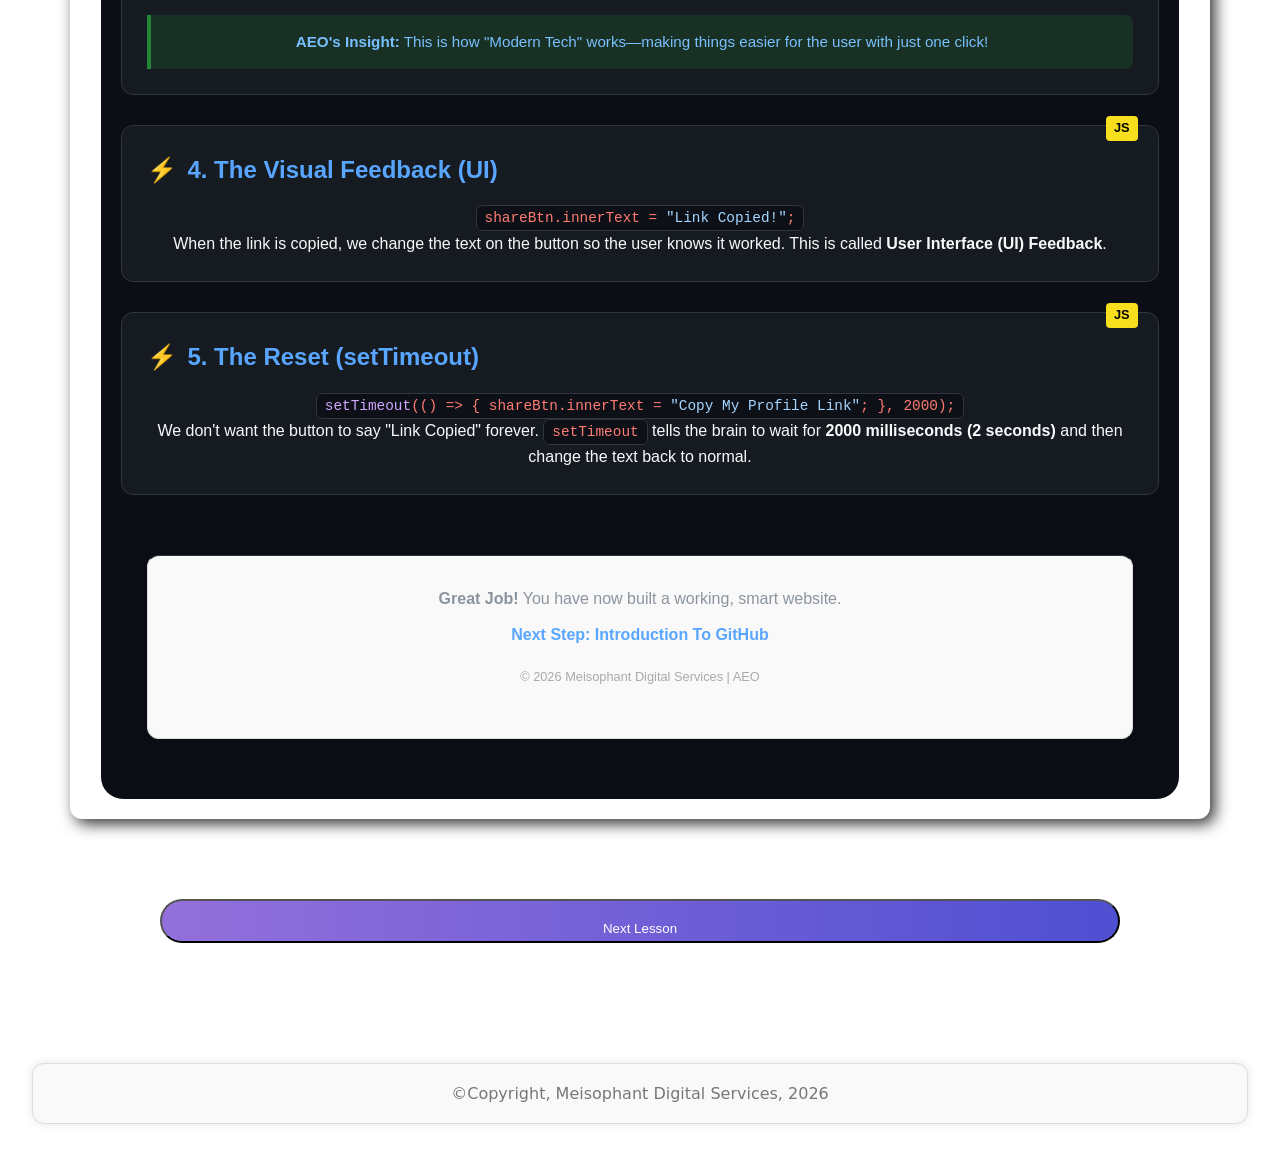
<file: start-learning/scripting-the-portfolio-site/index.html>
<!DOCTYPE html>
<html lang="en">

<head>
    <meta charset="UTF-8">
    <meta name="viewport" content="width=device-width, initial-scale=1.0">
    <title>Scripting The Portfolio Site</title>
    <link rel="stylesheet" href="../../assets/css/style.css">
    <link rel="shortcut icon" href="../../assets/img/favicon.png" type="image/x-icon">
</head>

<body>
    <header>
        <h1 class="logo">
            <a href="../../index.html" id="logo">TekSpot</a>
        </h1>
        <br><br>
        <div class="menu-btn" id="menuBtn">☰</div>
        <nav class="nav" id="navMenu">
            <a href="../../index.html">Home</a>
        </nav>
    </header>
    <div class="padding"></div>
    <a href="../intro-to-js/index.html">
        <button class="start-learning">
            Previous Lesson
        </button>
    </a>
    <div class="padding-2"></div>
    <div class="lesson">
        <h1>Introduction To JavaScript</h1>
        <p>
            <br>
            In this lesson, we are going to be teaching you JavaScript through example, so we are going to be scripting
            the Portfolio Site we created earlier. So, in the same folder as your HTML file, create another file <span class="keyword">script.js</span>, and paste the below code into it.
        </p>
        <div class="padding-2"></div>
        <pre>
            // Step 6: Introduction to JavaScript
            // Step 7: Scripting the button "My Webpage" site
            
            const shareBtn = document.getElementById('shareBtn');
            
            shareBtn.addEventListener('click', () => {
            // This logic copies the current URL to the clipboard
            const currentUrl = window.location.href;
            
            navigator.clipboard.writeText(currentUrl).then(() => {
            // Change button text temporarily to show it worked
            shareBtn.innerText = "Link Copied!";
            shareBtn.style.backgroundColor = "#00d2ff";
            shareBtn.style.color = "#1e1e2f";
            
            setTimeout(() => {
            shareBtn.innerText = "Copy My Profile Link";
            shareBtn.style.backgroundColor = "transparent";
            shareBtn.style.color = "#00d2ff";
            }, 2000);
            });
            });

        </pre>
        <div class="padding-2"></div>
        <div class="body">
            <style>
                .body {
                    font-family: 'Inter', -apple-system, sans-serif;
                    line-height: 1.6;
                    color: #f8f9fa;
                    max-width: calc(100% - 2%);
                    margin: 0 auto;
                    padding: 20px;
                    background-color: #0b0e14;
                    border-radius: 22px;
                }

                .js-logic {
                    background: #161b22;
                    border-radius: 12px;
                    padding: 25px;
                    margin-bottom: 30px;
                    border: 1px solid #30363d;
                    position: relative;
                }

                .js-logic::before {
                    content: "JS";
                    position: absolute;
                    top: -10px;
                    right: 20px;
                    background: #f7df1e;
                    color: black;
                    font-weight: bold;
                    padding: 2px 8px;
                    border-radius: 4px;
                    font-size: 0.8rem;
                }

                code {
                    background: #0d1117;
                    color: #ff7b72;
                    padding: 4px 8px;
                    border-radius: 6px;
                    font-family: 'Fira Code', monospace;
                    font-size: 0.9rem;
                    border: 1px solid #30363d;
                }

                .keyword {
                    color: #ff7b72;
                }

                .function {
                    color: #d2a8ff;
                }

                .string {
                    color: #a5d6ff;
                }

                h2 {
                    color: #58a6ff;
                    margin-bottom: 15px;
                    font-size: 1.5rem;
                    display: flex;
                    align-items: center;
                }

                h2::before {
                    content: "⚡";
                    margin-right: 10px;
                }

                .note {
                    background: #23863633;
                    border-left: 4px solid #238636;
                    padding: 15px;
                    border-radius: 0 8px 8px 0;
                    margin-top: 15px;
                    color: #79c0ff;
                    font-size: 0.95rem;
                }
            </style>

            <div class="js-logic">
                <h2>1. Selecting the Element</h2>
                <p><code><span class="keyword">const</span> shareBtn = document.<span class="function">getElementById</span>(<span class="string">'shareBtn'</span>);</code>
                </p>
                <p>JavaScript needs to "find" the HTML button before it can control it. We use the <strong>ID</strong>
                    we
                    created in
                    Lesson 1 to grab the button and store it in a variable called <code>shareBtn</code>.</p>
            </div>

            <div class="js-logic">
                <h2>2. Listening for the "Click"</h2>
                <p><code>shareBtn.<span class="function">addEventListener</span>(<span class="string">'click'</span>, () => { ... });</code>
                </p>
                <p>This is like telling a guard: "Wait here, and the moment someone clicks this button, run the code
                    inside
                    these
                    brackets." It’s an <strong>Event Listener</strong>.</p>
            </div>

            <div class="js-logic">
                <h2>3. Accessing the Clipboard</h2>
                <p><code>navigator.clipboard.<span class="function">writeText</span>(window.location.href);</code></p>
                <p>This is a powerful browser tool. <code>window.location.href</code> gets your website's URL, and
                    <code>writeText</code> "pastes" it into the user's computer memory automatically.
                </p>
                <div class="note"><strong>AEO's Insight:</strong> This is how "Modern Tech" works—making things easier
                    for the
                    user
                    with just one click!</div>
            </div>

            <div class="js-logic">
                <h2>4. The Visual Feedback (UI)</h2>
                <p><code>shareBtn.innerText = <span class="string">"Link Copied!"</span>;</code></p>
                <p>When the link is copied, we change the text on the button so the user knows it worked. This is called
                    <strong>User Interface (UI) Feedback</strong>.
                </p>
            </div>

            <div class="js-logic">
                <h2>5. The Reset (setTimeout)</h2>
                <p><code><span class="function">setTimeout</span>(() => { shareBtn.innerText = <span class="string">"Copy My Profile Link"</span>; }, <span class="keyword">2000</span>);</code>
                </p>
                <p>We don't want the button to say "Link Copied" forever. <code>setTimeout</code> tells the brain to
                    wait for
                    <strong>2000 milliseconds (2 seconds)</strong> and then change the text back to normal.
                </p>
            </div>

            <footer
                style="text-align: center; margin-top: 60px; border-top: 1px solid #30363d; padding-top: 30px; padding-bottom: 50px;">
                <p style="color: #8b949e;"><strong>Great Job!</strong> You have now built a working, smart website.</p>
                <p style="color: #58a6ff; font-weight: bold; margin-top: 10px;">Next Step: Introduction To GitHub</p>
                <p style="margin-top: 20px; font-size: 0.8rem; opacity: 0.6;">&copy; 2026 Meisophant Digital Services |
                    AEO</p>
            </footer>

        </div>
    </div>
    <div class="padding-2"></div>
    <a href="../intro-to-github/index.html">
        <button class="start-learning">
            Next Lesson
        </button>
    </a>
    <div class="padding-2"></div>
    <footer>
        &copy;Copyright, Meisophant Digital Services, 2026
    </footer>

    <script src="../../script.js"></script>
</body>

</html>
</file>
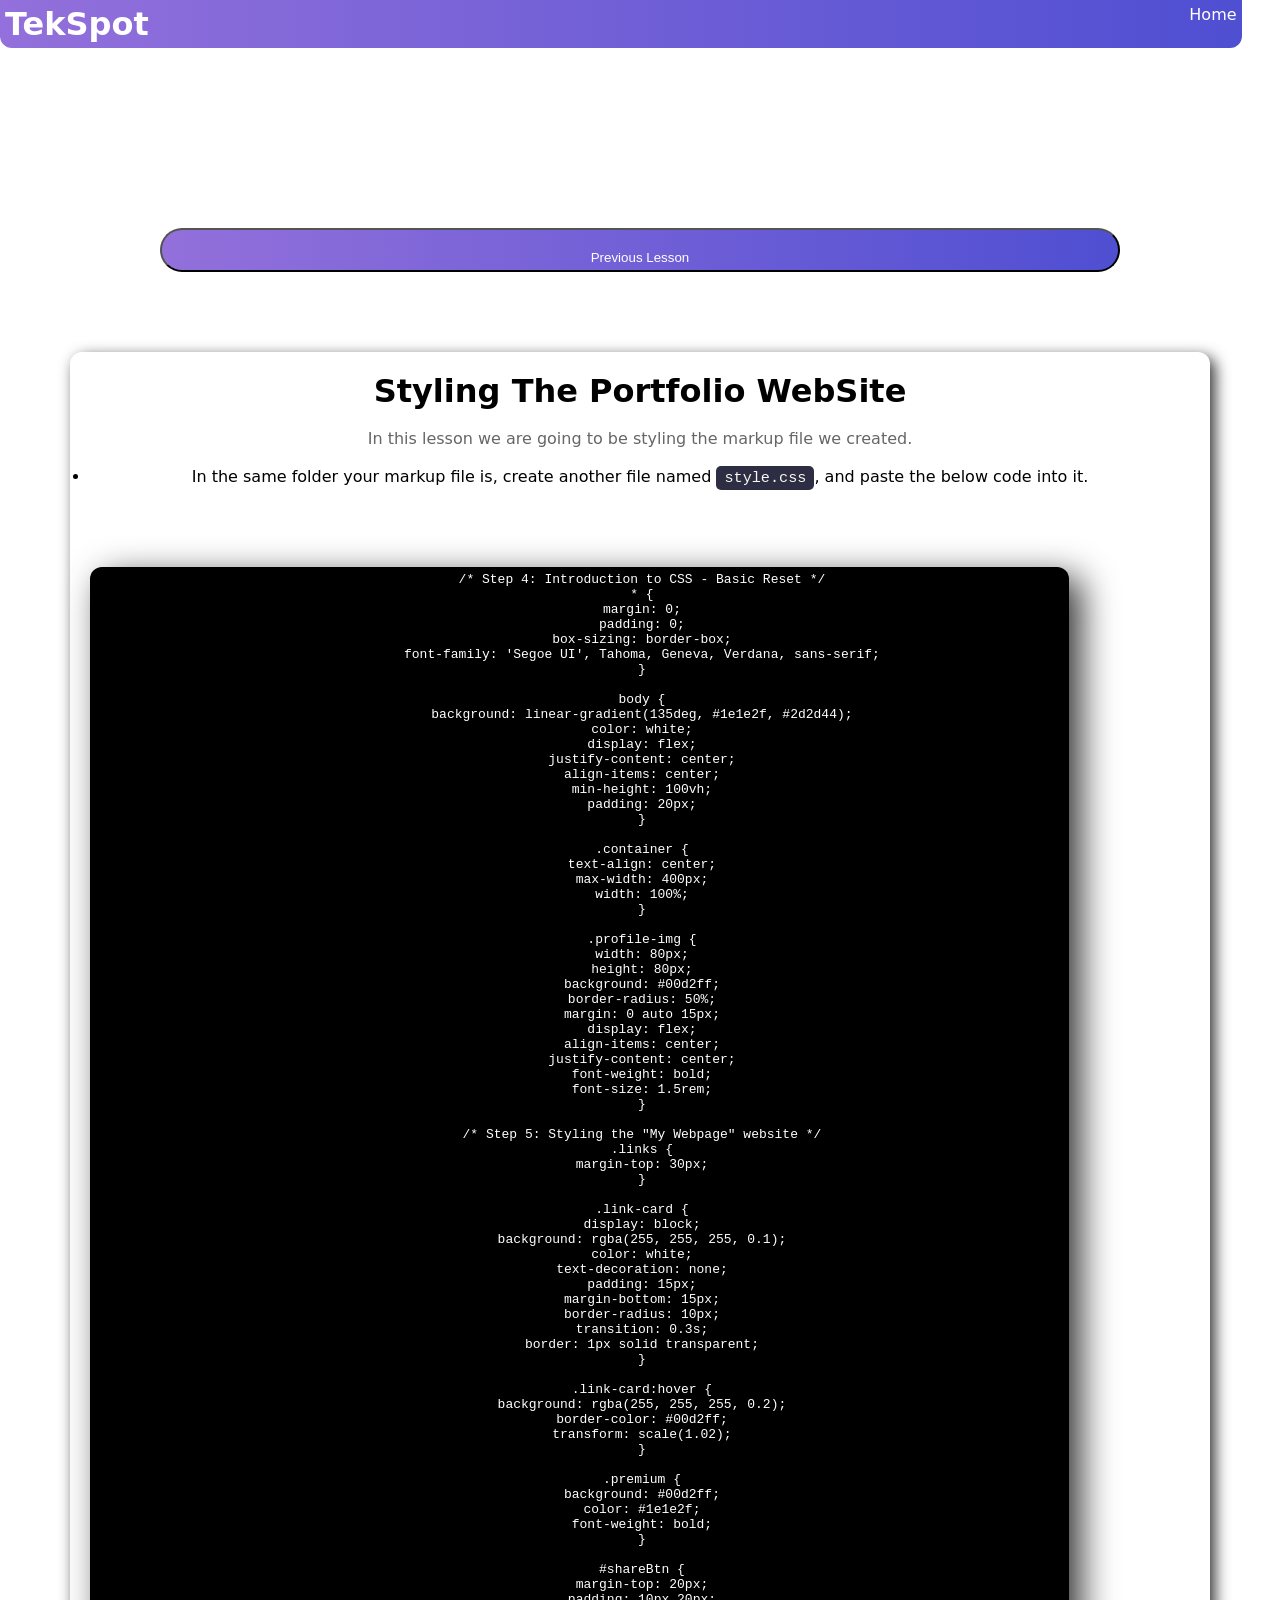
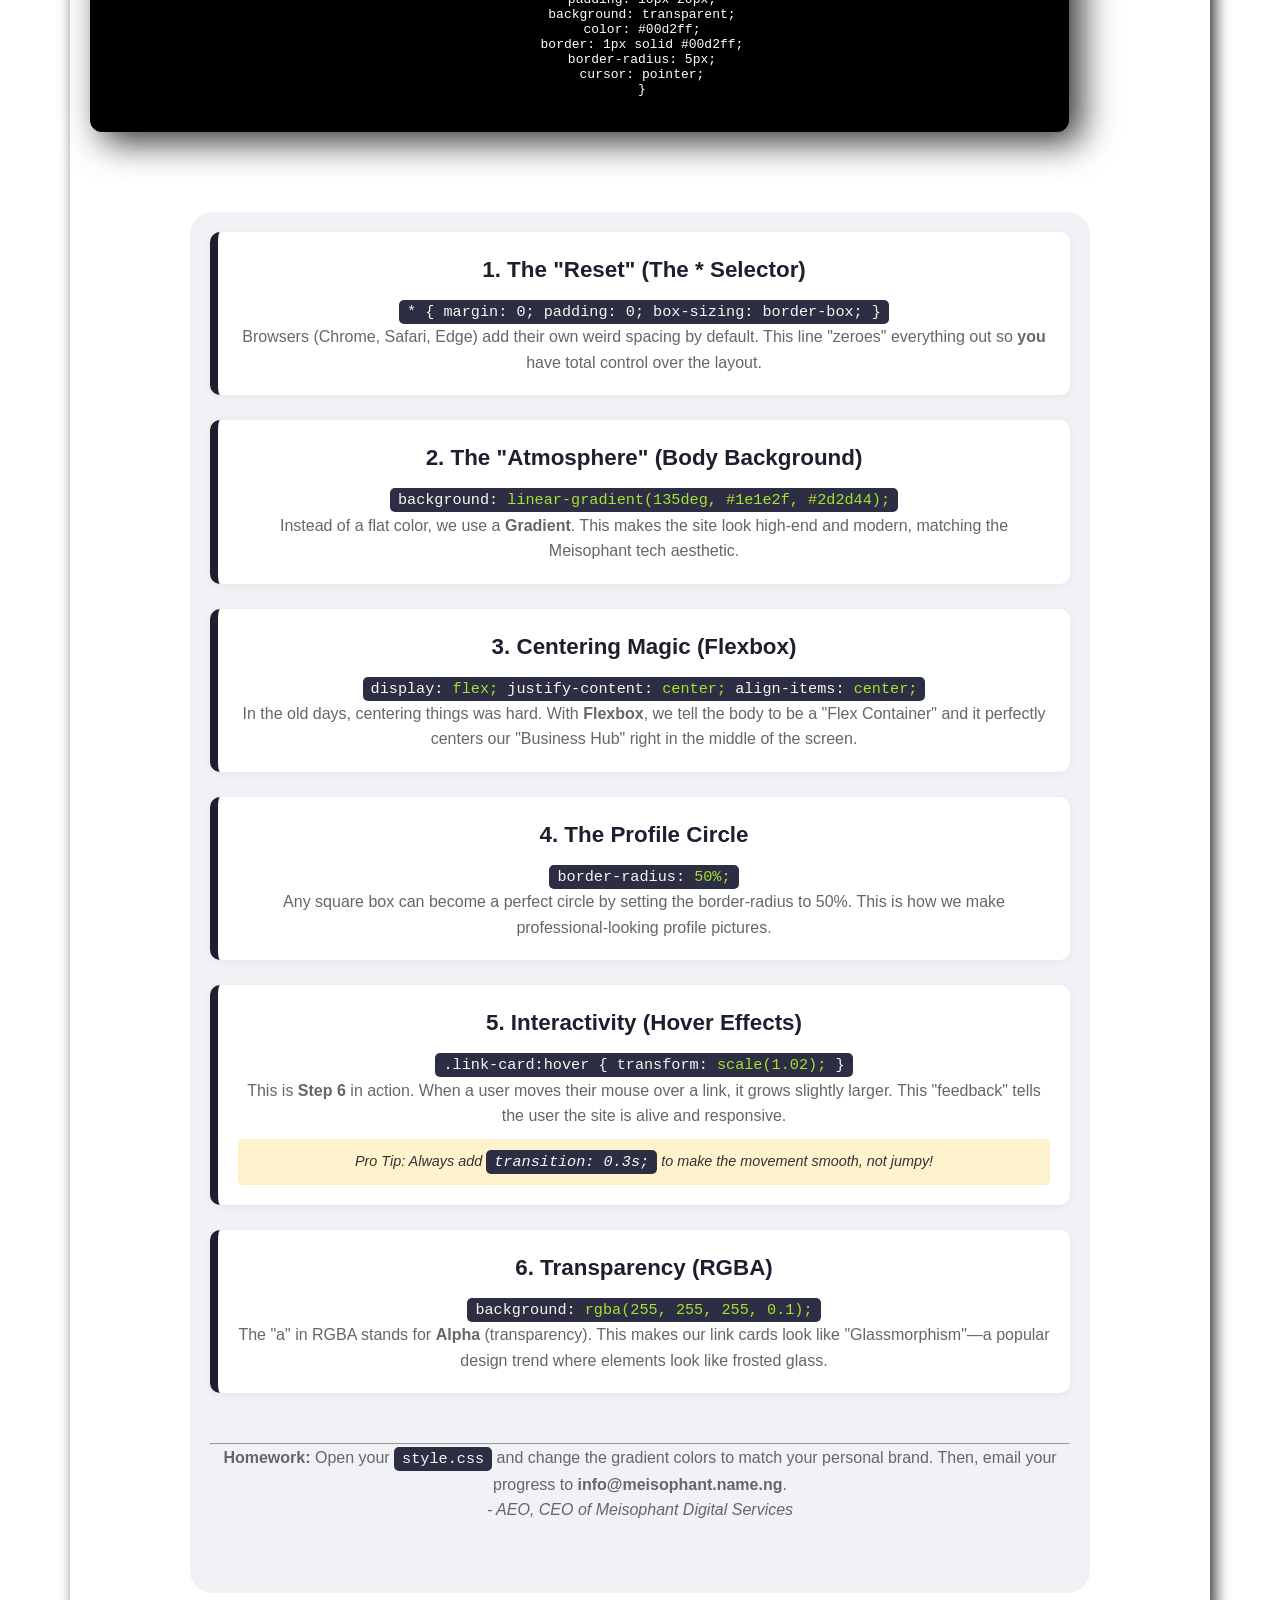
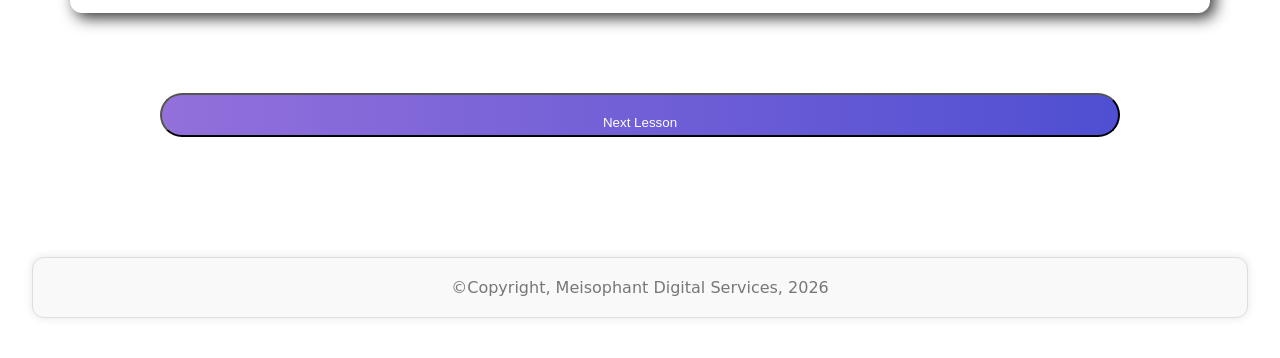
<file: start-learning/styling-the-portfolio-site/index.html>
<!DOCTYPE html>
<html lang="en">

<head>
    <meta charset="UTF-8">
    <meta name="viewport" content="width=device-width, initial-scale=1.0">
    <title>Styling the Portfolio WebSite</title>
    <link rel="stylesheet" href="../../assets/css/style.css">
    <link rel="shortcut icon" href="../../assets/img/favicon.png" type="image/x-icon">
</head>

<body>
    <header>
        <h1 class="logo">
            <a href="../../index.html" id="logo">TekSpot</a>
        </h1>
        <br><br>
        <div class="menu-btn" id="menuBtn">☰</div>
        <nav class="nav" id="navMenu">
            <a href="../../index.html">Home</a>
        </nav>
    </header>
    <div class="padding"></div>
    <a href="../intro-to-css/index.html">
        <button class="start-learning">
            Previous Lesson
        </button>
    </a>
    <div class="padding-2"></div>
    <div class="lesson">
        <h1>Styling The Portfolio WebSite</h1>
        <p>
            <br>
            In this lesson we are going to be styling the markup file we created.
            <br><br>
        </p>
        <ul>
            <li>In the same folder your markup file is, create another file named <code>style.css</code>, and paste the
                below code into it.</li>
        </ul>
        <div class="padding-2"></div>
        <pre>
                /* Step 4: Introduction to CSS - Basic Reset */
                * {
                margin: 0;
                padding: 0;
                box-sizing: border-box;
                font-family: 'Segoe UI', Tahoma, Geneva, Verdana, sans-serif;
                }
                
                body {
                background: linear-gradient(135deg, #1e1e2f, #2d2d44);
                color: white;
                display: flex;
                justify-content: center;
                align-items: center;
                min-height: 100vh;
                padding: 20px;
                }
                
                .container {
                text-align: center;
                max-width: 400px;
                width: 100%;
                }
                
                .profile-img {
                width: 80px;
                height: 80px;
                background: #00d2ff;
                border-radius: 50%;
                margin: 0 auto 15px;
                display: flex;
                align-items: center;
                justify-content: center;
                font-weight: bold;
                font-size: 1.5rem;
                }
                
                /* Step 5: Styling the "My Webpage" website */
                .links {
                margin-top: 30px;
                }
                
                .link-card {
                display: block;
                background: rgba(255, 255, 255, 0.1);
                color: white;
                text-decoration: none;
                padding: 15px;
                margin-bottom: 15px;
                border-radius: 10px;
                transition: 0.3s;
                border: 1px solid transparent;
                }
                
                .link-card:hover {
                background: rgba(255, 255, 255, 0.2);
                border-color: #00d2ff;
                transform: scale(1.02);
                }
                
                .premium {
                background: #00d2ff;
                color: #1e1e2f;
                font-weight: bold;
                }
                
                #shareBtn {
                margin-top: 20px;
                padding: 10px 20px;
                background: transparent;
                color: #00d2ff;
                border: 1px solid #00d2ff;
                border-radius: 5px;
                cursor: pointer;
                }
        
            </pre>
        <div class="padding-2"></div>
        <div class="body">
            <style>
                .body {
                    font-family: 'Segoe UI', sans-serif;
                    line-height: 1.6;
                    color: #333;
                    max-width: 900px;
                    margin: 0 auto;
                    padding: 20px;
                    background-color: #f0f2f5;
                    border-radius: 22px;
                }

                .css-rule {
                    background: white;
                    border-radius: 10px;
                    padding: 20px;
                    margin-bottom: 25px;
                    border-left: 8px solid #1e1e2f;
                    box-shadow: 0 2px 10px rgba(0, 0, 0, 0.05);
                }

                code {
                    background: #2d2d44;
                    color: #f8f8f2;
                    padding: 3px 8px;
                    border-radius: 5px;
                    font-family: 'Courier New', monospace;
                    font-size: 0.95rem;
                }

                .property {
                    color: #66d9ef;
                    font-weight: bold;
                }

                .value {
                    color: #a6e22e;
                }

                h2 {
                    color: #1e1e2f;
                    margin-bottom: 10px;
                    font-size: 1.4rem;
                }

                .pro-tip {
                    background: #fff3cd;
                    border: 1px solid #ffeeba;
                    padding: 10px;
                    border-radius: 5px;
                    margin-top: 10px;
                    font-style: italic;
                    font-size: 0.9rem;
                }

                p {
                    color: #666
                }

                .div {
                    text-align: center;
                    margin-top: 50px;
                    padding-bottom: 50px;
                }
            </style>
            <div class="css-rule">
                <h2>1. The "Reset" (The * Selector)</h2>
                <p><code>* { margin: 0; padding: 0; box-sizing: border-box; }</code></p>
                <p>Browsers (Chrome, Safari, Edge) add their own weird spacing by default. This line "zeroes" everything
                    out so
                    <strong>you</strong> have total control over the layout.
                </p>
            </div>

            <div class="css-rule">
                <h2>2. The "Atmosphere" (Body Background)</h2>
                <p><code>background: <span class="value">linear-gradient(135deg, #1e1e2f, #2d2d44);</span></code></p>
                <p>Instead of a flat color, we use a <strong>Gradient</strong>. This makes the site look high-end and
                    modern,
                    matching the Meisophant tech aesthetic.</p>
            </div>

            <div class="css-rule">
                <h2>3. Centering Magic (Flexbox)</h2>
                <p><code>display: <span class="value">flex;</span> justify-content: <span class="value">center;</span> align-items: <span class="value">center;</span></code>
                </p>
                <p>In the old days, centering things was hard. With <strong>Flexbox</strong>, we tell the body to be a
                    "Flex
                    Container" and it perfectly centers our "Business Hub" right in the middle of the screen.</p>
            </div>

            <div class="css-rule">
                <h2>4. The Profile Circle</h2>
                <p><code>border-radius: <span class="value">50%;</span></code></p>
                <p>Any square box can become a perfect circle by setting the border-radius to 50%. This is how we make
                    professional-looking profile pictures.</p>
            </div>

            <div class="css-rule">
                <h2>5. Interactivity (Hover Effects)</h2>
                <p><code>.link-card:hover { transform: <span class="value">scale(1.02);</span> }</code></p>
                <p>This is <strong>Step 6</strong> in action. When a user moves their mouse over a link, it grows
                    slightly
                    larger.
                    This "feedback" tells the user the site is alive and responsive.</p>
                <div class="pro-tip">Pro Tip: Always add <code>transition: 0.3s;</code> to make the movement smooth, not
                    jumpy!
                </div>
            </div>

            <div class="css-rule">
                <h2>6. Transparency (RGBA)</h2>
                <p><code>background: <span class="value">rgba(255, 255, 255, 0.1);</span></code></p>
                <p>The "a" in RGBA stands for <strong>Alpha</strong> (transparency). This makes our link cards look like
                    "Glassmorphism"—a popular design trend where elements look like frosted glass.</p>
            </div>

            <div class="div">
                <hr>
                <p><strong>Homework:</strong> Open your <code>style.css</code> and change the gradient colors to match
                    your
                    personal
                    brand. Then, email your progress to <strong>info@meisophant.name.ng</strong>.</p>
                <p><em>- AEO, CEO of Meisophant Digital Services</em></p>
            </div>

        </div>
    </div>
    <div class="padding-2"></div>
    <a href="../intro-to-js/index.html">
        <button class="start-learning">
            Next Lesson
        </button>
    </a>
    <div class="padding-2"></div>
    <footer>
        &copy;Copyright, Meisophant Digital Services, 2026
    </footer>

    <script src="../../script.js"></script>
</body>

</html>
</file>
<file: assets/css/style.css>
:root{
    --primary: rgb(79, 79, 210);
    --theme:  mediumpurple;
}

.logo{
    cursor: pointer;
    text-decoration: none;
}

#logo{
    text-decoration: none;
    color: white;
}

*{
    margin: 0;
    padding: 0;
    box-sizing: border-box;
    text-align: center;
    scrollbar-width: thin;
    scrollbar-color: var(--theme) transparent;
}

body{
    width: 100%;
    font-family: system-ui, -apple-system, BlinkMacSystemFont, 'Segoe UI', Roboto, Oxygen, Ubuntu, Cantarell, 'Open Sans', 'Helvetica Neue', sans-serif;
}
.main{
    justify-content: center;
    align-items: center;
    margin: 0;
    height: 100vh;
    margin-left: auto;
    margin-right: auto;
}


header{
    background: linear-gradient(to right, var(--theme), var(--primary));
    display: flex;
    justify-content: center;
    text-align: center;
    position: relative;
    justify-content: space-between;
    width: 97%;
    border-bottom-left-radius: 12px;
    border-bottom-right-radius: 12px;
    transition: 5s;
    justify-self: center;
    padding: 5px;
}

header:hover{
    background: linear-gradient(to left, var(--theme), var(--primary));
}

header h1{
    color: white;
}

/* Overlay background */
.nav-overlay {
  position: fixed;
  top: 0;
  left: 0;
  height: 100vh;
  width: 100vw;
  background: rgba(0,0,0,0.4);
  -webkit-backdrop-filter: blur(5px);
  backdrop-filter: blur(5px);
  z-index: 8;
  display: none;
}

.nav-overlay.show {
  display: block;
}

/* Ensure nav appears above overlay */
.nav {
  z-index: 10;
}

.nav { display: flex; gap: 15px; }

.nav a { 
  color: white; 
  text-decoration: none; 
  font-weight: 500;
}

.nav a:hover{
    color: rgb(184, 184, 212);
}

.menu-btn { 
  display: none; 
  font-size: 28px; 
  cursor: pointer;
  color: whitesmoke;
}

@media (max-width: 768px) {
      .nav { 
        display: none; 
        flex-direction: column; 
        background: linear-gradient(to right, var(--theme), var(--primary)); 
        position: absolute; 
        top: 60px; 
        right: 0; 
        width: 200px; 
        padding: 20px; 
        border-radius: 8px; 
        transition: 5s;
    }

    .nav:hover{
        background: linear-gradient(to left, var(--theme), var(--primary));
    }
      
    .nav.show { 
        display: flex; 
    }

      .menu-btn {
         display: block; 
        }
}

.start-learning{
     margin-left: auto;
     margin-right: auto;
     text-decoration: none;
     background: linear-gradient(to right, var(--theme), var(--primary));
     width: calc(100% - 25%);
     height: 30px;
     padding: 20px;
     border-radius: 22px;
     margin-bottom: 12px;
     color: white;
     cursor: pointer;
     transition: 1.5s;
     margin: auto;
}

.start-learning:hover{
    background: linear-gradient(to left, var(--theme), var(--primary));
    color: black;
}

.content a{
    color: var(--primary);
    text-decoration: none;
}

img{
    width: calc(70%);
    height: calc(80%);
    border-radius: 22px;
    box-shadow: 5px 5px 15px rgba(0, 0 ,0, 0.8);
    transition: .3s;
}

img:hover{
    transform:translateY(-6px);
}

.padding{
    padding: 90px;
}

.padding-2{
    padding: 40px;
}

#join-the-pride{
    justify-content: center;
    align-items: center;
    display: flex;
}

.main{
    height: max-content;
    width: calc(95%);
    border-radius: 12px;
    box-shadow: rgb(38, 57, 77) 0px 20px 30px -10px;
    padding: 20px;
    margin-left: auto;
    margin-right: auto;
}

footer{
     color: #777;
     margin: 40px auto;
     padding: 20px;
     background-color: #f9f9f9;
     border: 1px solid #ddd;
     box-shadow: 0 0 10px rgba(0,0,0,.1);
     border-radius: 12px;
     width: calc(100% - 5%);
     text-align: center;
     transition: 1.5s;
}

footer:hover{
    transform: translateY(-6px);
}

.course-outline{
    justify-content: center;
    align-items: center;
    margin: 0;
    height: 100vh;
    height: max-content;
    width: calc(80%);
    border-radius: 12px;
    box-shadow: 5px 5px 15px rgba(0, 0 ,0, 0.8);
    padding: 20px;
    margin-left: auto;
    margin-right: auto;
}

.lesson{
    justify-content: center;
    align-items: center;
    margin: 0;
    height: 100vh;
    height: max-content;
    width: calc(89%);
    border-radius: 12px;
    box-shadow: 5px 5px 15px rgba(0, 0 ,0, 0.8);
    padding: 20px;
    margin-left: auto;
    margin-right: auto;
}

.lesson h4{
    margin-right: auto;
    margin-left: auto;
    text-align: center;
}

pre{
    width: calc(89%);
    height: max-content;
    overflow: scroll;
    background-color: black;
    border-radius: 12px;
    color: rgb(255, 255, 255);
    padding: 5px;
    border: 3px 3px 5px solid linear-gradient(to left, var(--theme), var(--primary));
    box-shadow: 12px 10px 35px rgba(0, 0 ,0, 0.8);
}

#note{
    color: grey;
}

.note{
    color: red;
}

.example{
    text-decoration: underline;
}

.lesson a{
    color: var(--primary);
    text-decoration: none;
}
</file>
